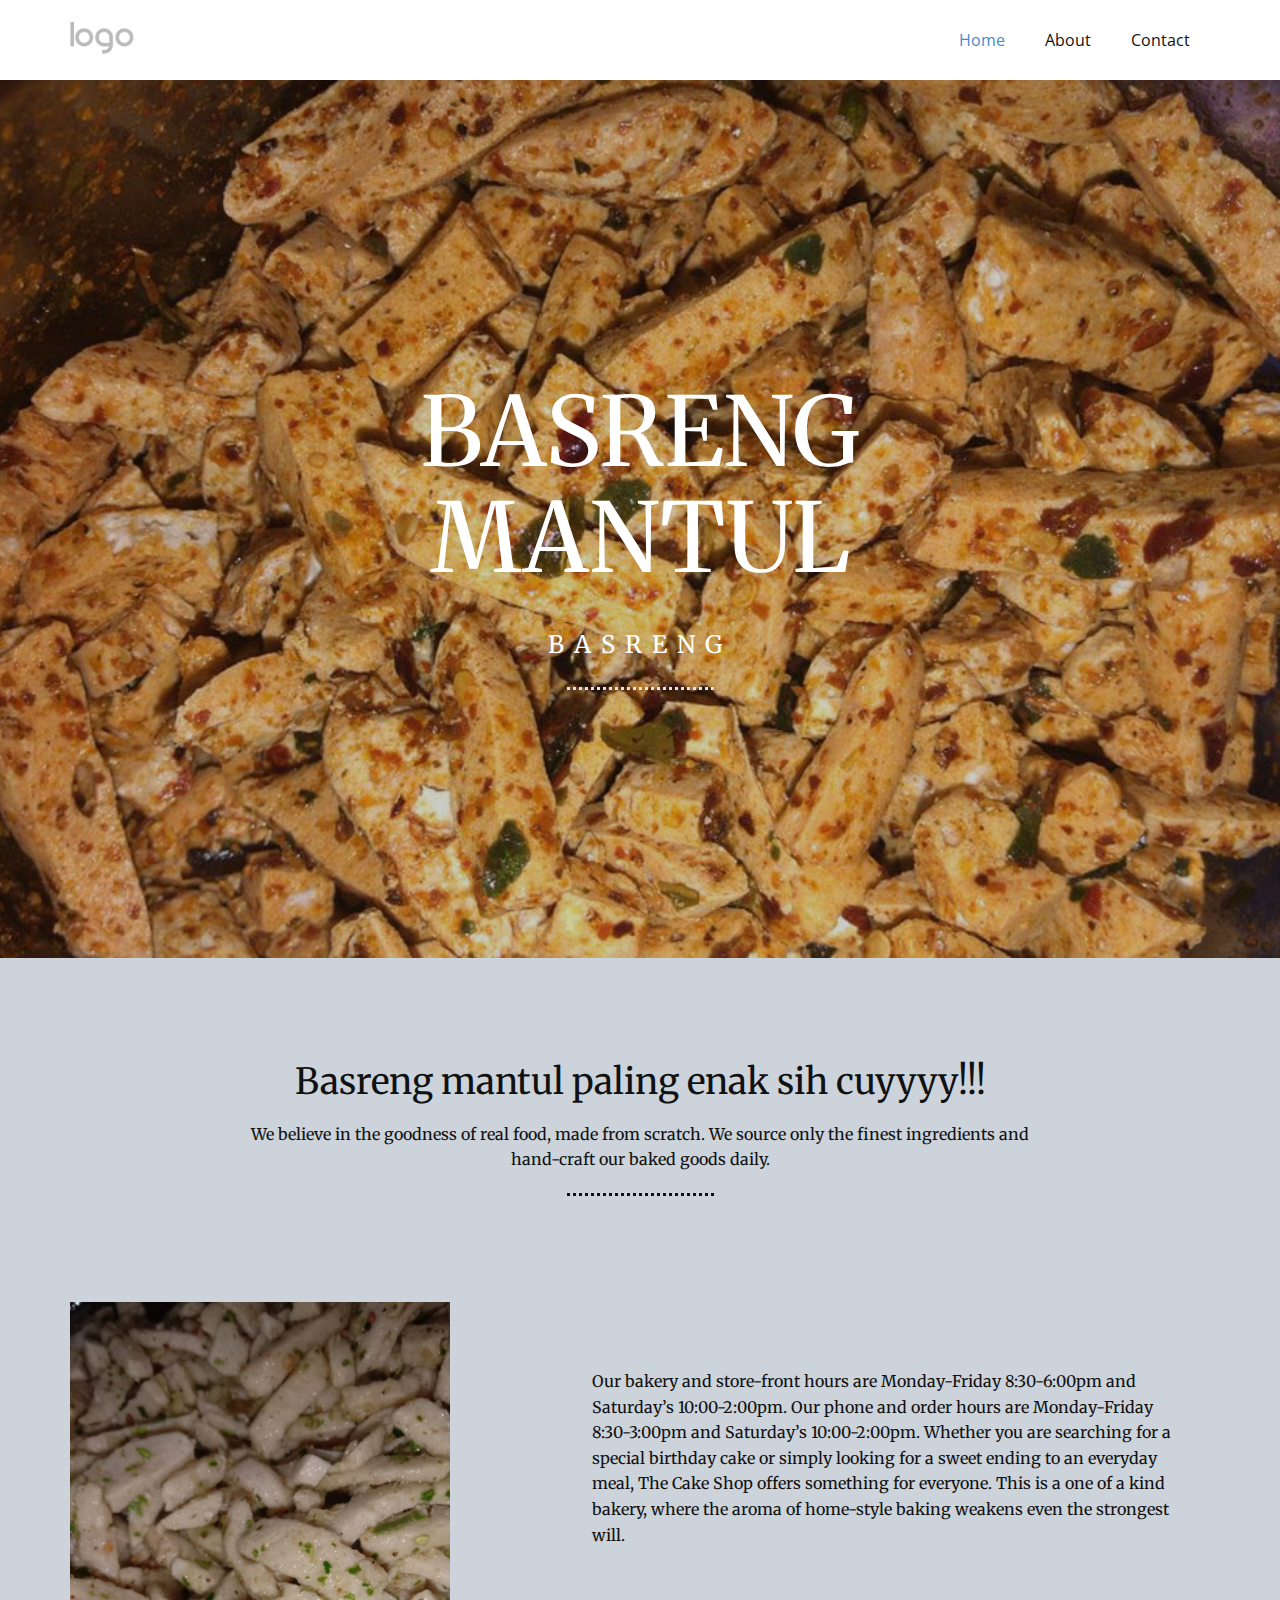
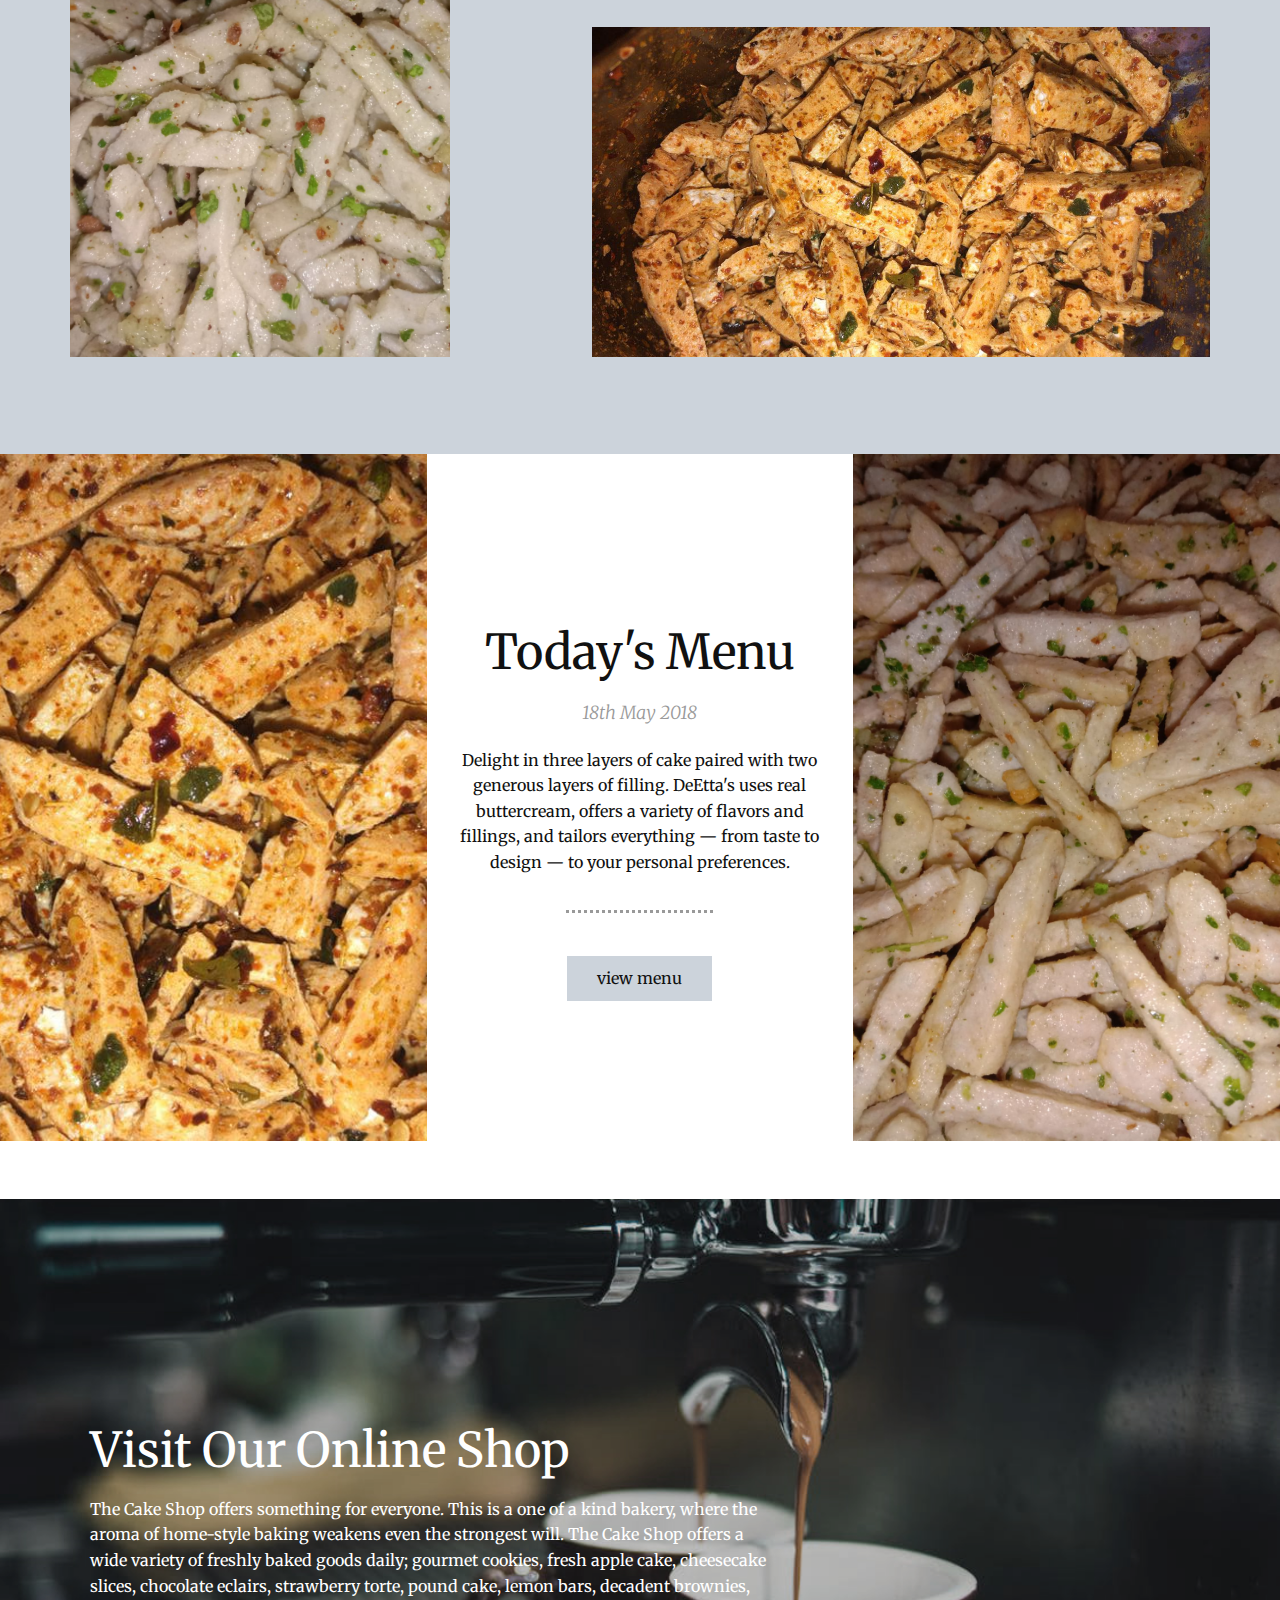
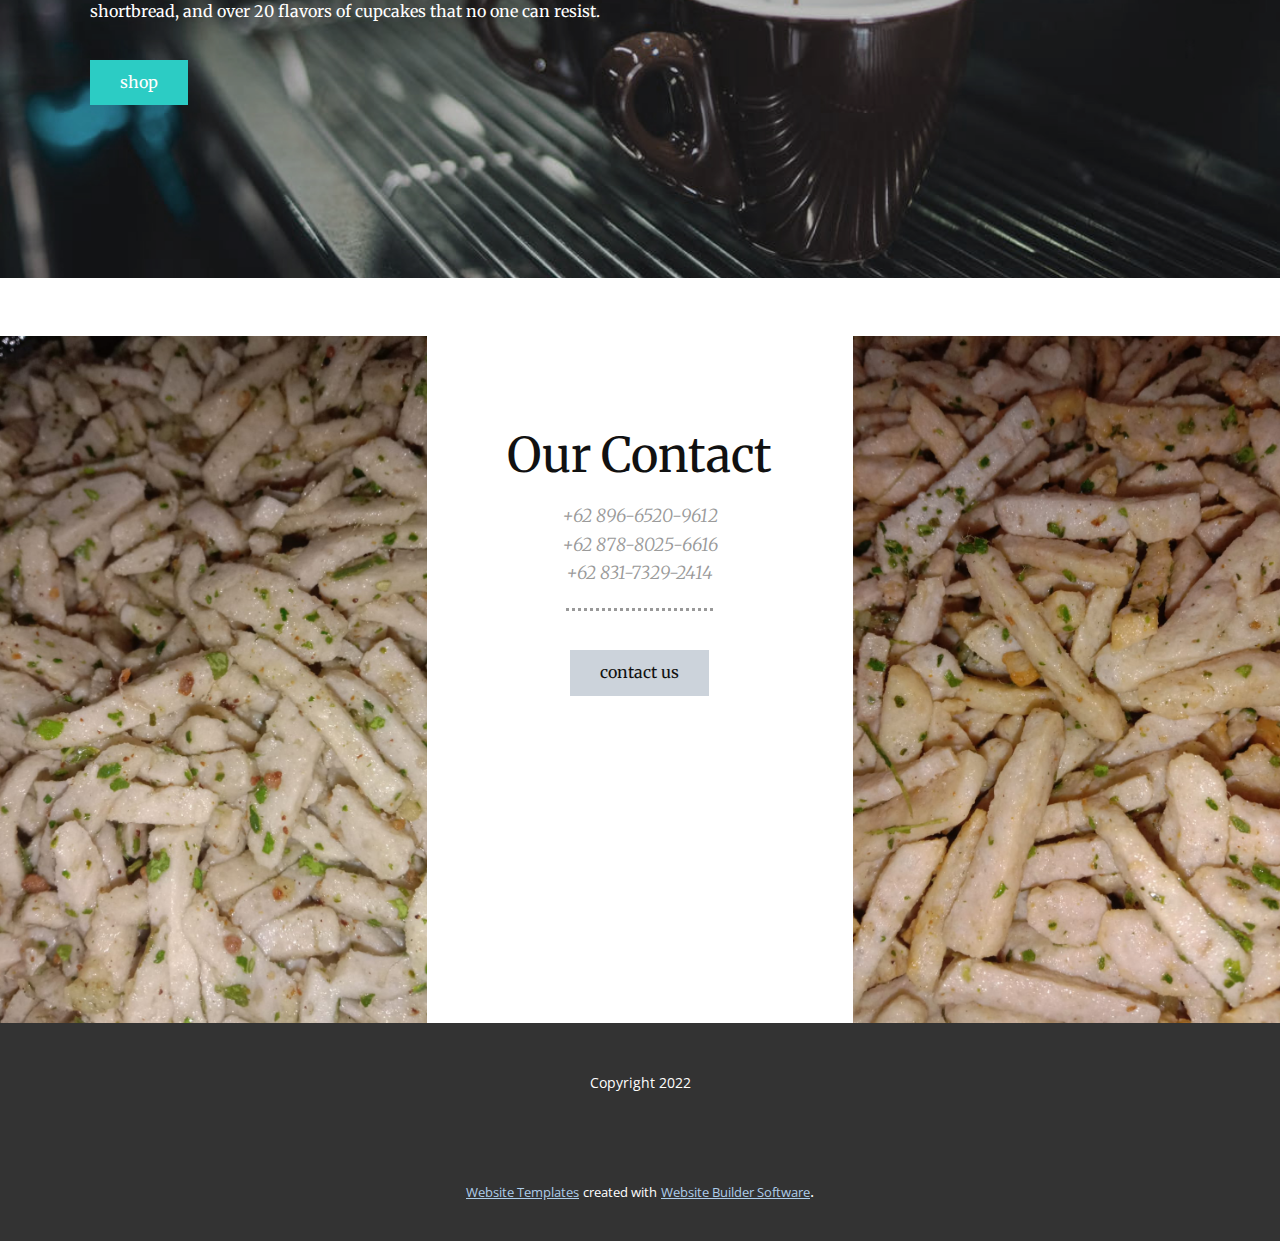
<file: index.html>
<!DOCTYPE html>
<html style="font-size: 16px;" lang="en"><head>
    <meta name="viewport" content="width=device-width, initial-scale=1.0">
    <meta charset="utf-8">
    <meta name="keywords" content="BASRENG MANTUL, Basreng mantul paling enak sih cuyyyy!!!, Today&amp;apos;s Menu, Visit Our Online Shop, Our Contact">
    <meta name="description" content="">
    <title>Home</title>
    <link rel="stylesheet" href="nicepage.css" media="screen">
<link rel="stylesheet" href="Home.css" media="screen">
    <script class="u-script" type="text/javascript" src="jquery.js" defer=""></script>
    <script class="u-script" type="text/javascript" src="nicepage.js" defer=""></script>
    <meta name="generator" content="Nicepage 4.18.4, nicepage.com">
    <link id="u-theme-google-font" rel="stylesheet" href="https://fonts.googleapis.com/css?family=Roboto:100,100i,300,300i,400,400i,500,500i,700,700i,900,900i|Open+Sans:300,300i,400,400i,500,500i,600,600i,700,700i,800,800i">
    <link id="u-page-google-font" rel="stylesheet" href="https://fonts.googleapis.com/css?family=Merriweather:300,300i,400,400i,700,700i,900,900i">
    
    
    
    
    
    
    <script type="application/ld+json">{
		"@context": "http://schema.org",
		"@type": "Organization",
		"name": "",
		"logo": "images/default-logo.png"
}</script>
    <meta name="theme-color" content="#478ac9">
    <meta property="og:title" content="Home">
    <meta property="og:type" content="website">
  </head>
  <body data-home-page="Home.html" data-home-page-title="Home" class="u-body u-xl-mode" data-lang="en"><header class="u-clearfix u-header u-header" id="sec-1aeb"><div class="u-clearfix u-sheet u-valign-middle u-sheet-1">
        <a href="https://nicepage.com" class="u-image u-logo u-image-1">
          <img src="images/default-logo.png" class="u-logo-image u-logo-image-1">
        </a>
        <nav class="u-menu u-menu-dropdown u-offcanvas u-menu-1">
          <div class="menu-collapse" style="font-size: 1rem; letter-spacing: 0px;">
            <a class="u-button-style u-custom-left-right-menu-spacing u-custom-padding-bottom u-custom-top-bottom-menu-spacing u-nav-link u-text-active-palette-1-base u-text-hover-palette-2-base" href="#">
              <svg class="u-svg-link" viewBox="0 0 24 24"><use xmlns:xlink="http://www.w3.org/1999/xlink" xlink:href="#menu-hamburger"></use></svg>
              <svg class="u-svg-content" version="1.1" id="menu-hamburger" viewBox="0 0 16 16" x="0px" y="0px" xmlns:xlink="http://www.w3.org/1999/xlink" xmlns="http://www.w3.org/2000/svg"><g><rect y="1" width="16" height="2"></rect><rect y="7" width="16" height="2"></rect><rect y="13" width="16" height="2"></rect>
</g></svg>
            </a>
          </div>
          <div class="u-nav-container">
            <ul class="u-nav u-unstyled u-nav-1"><li class="u-nav-item"><a class="u-button-style u-nav-link u-text-active-palette-1-base u-text-hover-palette-2-base" href="Home.html" style="padding: 10px 20px;">Home</a>
</li><li class="u-nav-item"><a class="u-button-style u-nav-link u-text-active-palette-1-base u-text-hover-palette-2-base" href="About.html" style="padding: 10px 20px;">About</a>
</li><li class="u-nav-item"><a class="u-button-style u-nav-link u-text-active-palette-1-base u-text-hover-palette-2-base" href="Contact.html" style="padding: 10px 20px;">Contact</a>
</li></ul>
          </div>
          <div class="u-nav-container-collapse">
            <div class="u-black u-container-style u-inner-container-layout u-opacity u-opacity-95 u-sidenav">
              <div class="u-inner-container-layout u-sidenav-overflow">
                <div class="u-menu-close"></div>
                <ul class="u-align-center u-nav u-popupmenu-items u-unstyled u-nav-2"><li class="u-nav-item"><a class="u-button-style u-nav-link" href="Home.html">Home</a>
</li><li class="u-nav-item"><a class="u-button-style u-nav-link" href="About.html">About</a>
</li><li class="u-nav-item"><a class="u-button-style u-nav-link" href="Contact.html">Contact</a>
</li></ul>
              </div>
            </div>
            <div class="u-black u-menu-overlay u-opacity u-opacity-70"></div>
          </div>
        </nav>
      </div></header>
    <section class="u-clearfix u-image u-shading u-section-1" id="carousel_a72f" data-image-width="674" data-image-height="1200">
      <div class="u-clearfix u-sheet u-valign-middle u-sheet-1">
        <div class="u-container-style u-group u-group-1">
          <div class="u-container-layout u-valign-middle-lg u-valign-middle-xs u-container-layout-1">
            <h1 class="u-align-center-lg u-align-center-md u-align-center-xl u-custom-font u-font-merriweather u-text u-title u-text-1">BASRENG MANTUL</h1>
            <h4 class="u-align-center-md u-align-center-xl u-custom-font u-font-merriweather u-text u-text-2">Basreng</h4>
            <div class="u-border-3 u-border-palette-5-light-2 u-line u-line-horizontal u-line-1"></div>
          </div>
        </div>
      </div>
    </section>
    <section class="u-clearfix u-palette-5-light-1 u-section-2" id="carousel_a333">
      <div class="u-clearfix u-sheet u-sheet-1">
        <div class="u-container-style u-group u-group-1">
          <div class="u-container-layout u-container-layout-1">
            <h2 class="u-align-center u-custom-font u-font-merriweather u-text u-text-1">Basreng mantul paling enak sih cuyyyy!!!</h2>
            <p class="u-align-center u-custom-font u-font-merriweather u-text u-text-2">We believe in the goodness of real food, made from scratch. We source only the finest ingredients and hand-craft our baked goods daily.</p>
            <div class="u-align-left u-border-3 u-border-custom-color-2 u-line u-line-horizontal u-line-1"></div>
          </div>
        </div>
        <div class="u-clearfix u-expanded-width u-layout-wrap u-layout-wrap-1">
          <div class="u-layout">
            <div class="u-layout-row">
              <div class="u-size-20 u-size-60-md">
                <div class="u-layout-row">
                  <div class="u-container-style u-image u-layout-cell u-left-cell u-size-60 u-image-1" data-image-width="1200" data-image-height="1600">
                    <div class="u-container-layout"></div>
                  </div>
                </div>
              </div>
              <div class="u-size-40 u-size-60-md">
                <div class="u-layout-col">
                  <div class="u-container-style u-layout-cell u-right-cell u-size-20 u-layout-cell-2">
                    <div class="u-container-layout">
                      <p class="u-custom-font u-font-merriweather u-text u-text-3">Our bakery and store-front hours are Monday-Friday 8:30-6:00pm and Saturday’s 10:00-2:00pm. Our phone and order hours are Monday-Friday 8:30-3:00pm and Saturday’s 10:00-2:00pm. Whether you are searching for a special
                                            birthday cake or simply looking for a sweet ending to an everyday meal, The Cake Shop offers something for everyone. This is a one of a kind bakery, where the aroma of home-style baking weakens even the strongest
                                            will. </p>
                    </div>
                  </div>
                  <div class="u-container-style u-expand-resize u-layout-cell u-right-cell u-size-40 u-layout-cell-3">
                    <div class="u-container-layout">
                      <img class="u-image u-image-2" src="images/WhatsAppImage2022-09-15at07.43.02.jpeg" data-image-width="674" data-image-height="1200">
                    </div>
                  </div>
                </div>
              </div>
            </div>
          </div>
        </div>
      </div>
    </section>
    <section class="u-clearfix u-section-3" id="carousel_137e">
      <div class="u-clearfix u-expanded-width u-layout-wrap u-layout-wrap-1">
        <div class="u-layout">
          <div class="u-layout-row">
            <div class="u-container-style u-image u-layout-cell u-left-cell u-size-20 u-image-1" data-image-width="674" data-image-height="1200">
              <div class="u-container-layout"></div>
            </div>
            <div class="u-align-center-lg u-align-center-md u-align-center-sm u-align-center-xs u-container-style u-layout-cell u-size-20 u-layout-cell-2">
              <div class="u-container-layout u-valign-middle-md u-valign-middle-sm u-valign-middle-xs u-container-layout-2">
                <h2 class="u-align-center-xl u-custom-font u-font-merriweather u-text u-text-1">Today's Menu</h2>
                <p class="u-align-center-xl u-custom-font u-font-merriweather u-text u-text-grey-40 u-text-2">18th May 2018</p>
                <p class="u-align-center-xl u-custom-font u-font-merriweather u-text u-text-3">Delight in three layers of cake paired with two generous layers of filling. DeEtta's uses real buttercream, offers a variety of flavors and fillings, and tailors everything — from taste to design — to your personal preferences.</p>
                <div class="u-align-left u-border-3 u-border-grey-40 u-line u-line-horizontal u-line-1"></div>
                <a href="https://nicepage.com/wordpress-website-builder" class="u-btn u-button-style u-custom-font u-font-merriweather u-palette-5-light-1 u-btn-1">view menu</a>
              </div>
            </div>
            <div class="u-container-style u-image u-layout-cell u-right-cell u-size-20 u-image-2" data-image-width="1200" data-image-height="1600">
              <div class="u-container-layout"></div>
            </div>
          </div>
        </div>
      </div>
    </section>
    <section class="u-clearfix u-expand-resize u-section-4" id="carousel_8f0d">
      <img class="u-expanded-width u-image u-image-1" src="images/pexelsphoto324028.jpg">
      <div class="u-clearfix u-sheet u-sheet-1">
        <div class="u-container-style u-expanded-width-xs u-group u-group-1">
          <div class="u-container-layout u-container-layout-1">
            <h2 class="u-custom-font u-font-merriweather u-text u-text-body-alt-color u-text-1">Visit Our Online Shop</h2>
            <p class="u-custom-font u-font-merriweather u-text u-text-body-alt-color u-text-2">The Cake Shop offers something for everyone. This is a one of a kind bakery, where the aroma of home-style baking weakens even the strongest will. The Cake Shop offers a wide variety of freshly baked goods daily; gourmet cookies, fresh
                        apple cake, cheesecake slices, chocolate eclairs, strawberry torte, pound cake, lemon bars, decadent brownies, shortbread, and over 20 flavors of cupcakes that no one can resist.</p>
            <a href="https://nicepage.com/k/flask-html-templates" class="u-btn u-button-style u-custom-font u-font-merriweather u-palette-4-base u-btn-1">shop</a>
          </div>
        </div>
      </div>
    </section>
    <section class="u-clearfix u-section-5" id="carousel_b0f3">
      <div class="u-clearfix u-expanded-width u-layout-wrap u-layout-wrap-1">
        <div class="u-layout">
          <div class="u-layout-row">
            <div class="u-container-style u-image u-layout-cell u-left-cell u-size-20 u-image-1" data-image-width="1200" data-image-height="1600">
              <div class="u-container-layout"></div>
            </div>
            <div class="u-align-center u-container-style u-layout-cell u-size-20 u-layout-cell-2">
              <div class="u-container-layout u-container-layout-2">
                <h2 class="u-custom-font u-font-merriweather u-text u-text-1">Our Contact</h2>
                <p class="u-custom-font u-font-merriweather u-text u-text-grey-40 u-text-2"> +62 896-6520-9612<br>+62 878-8025-6616<br>+62 831-7329-2414<br>
                </p>
                <div class="u-border-3 u-border-grey-40 u-line u-line-horizontal u-line-1"></div>
                <a href="https://nicepage.com/c/video-website-templates" class="u-btn u-button-style u-custom-font u-font-merriweather u-palette-5-light-1 u-btn-1">contact us</a>
              </div>
            </div>
            <div class="u-container-style u-image u-layout-cell u-right-cell u-size-20 u-image-2" data-image-width="1200" data-image-height="1600">
              <div class="u-container-layout"></div>
            </div>
          </div>
        </div>
      </div>
    </section>
    
    
    <footer class="u-align-center u-clearfix u-footer u-grey-80 u-footer" id="sec-b4e8"><div class="u-clearfix u-sheet u-sheet-1">
        <p class="u-small-text u-text u-text-variant u-text-1">Copyright 2022<br>
        </p>
      </div></footer>
    <section class="u-backlink u-clearfix u-grey-80">
      <a class="u-link" href="https://nicepage.com/website-templates" target="_blank">
        <span>Website Templates</span>
      </a>
      <p class="u-text">
        <span>created with</span>
      </p>
      <a class="u-link" href="" target="_blank">
        <span>Website Builder Software</span>
      </a>. 
    </section>
  
</body></html>
</file>
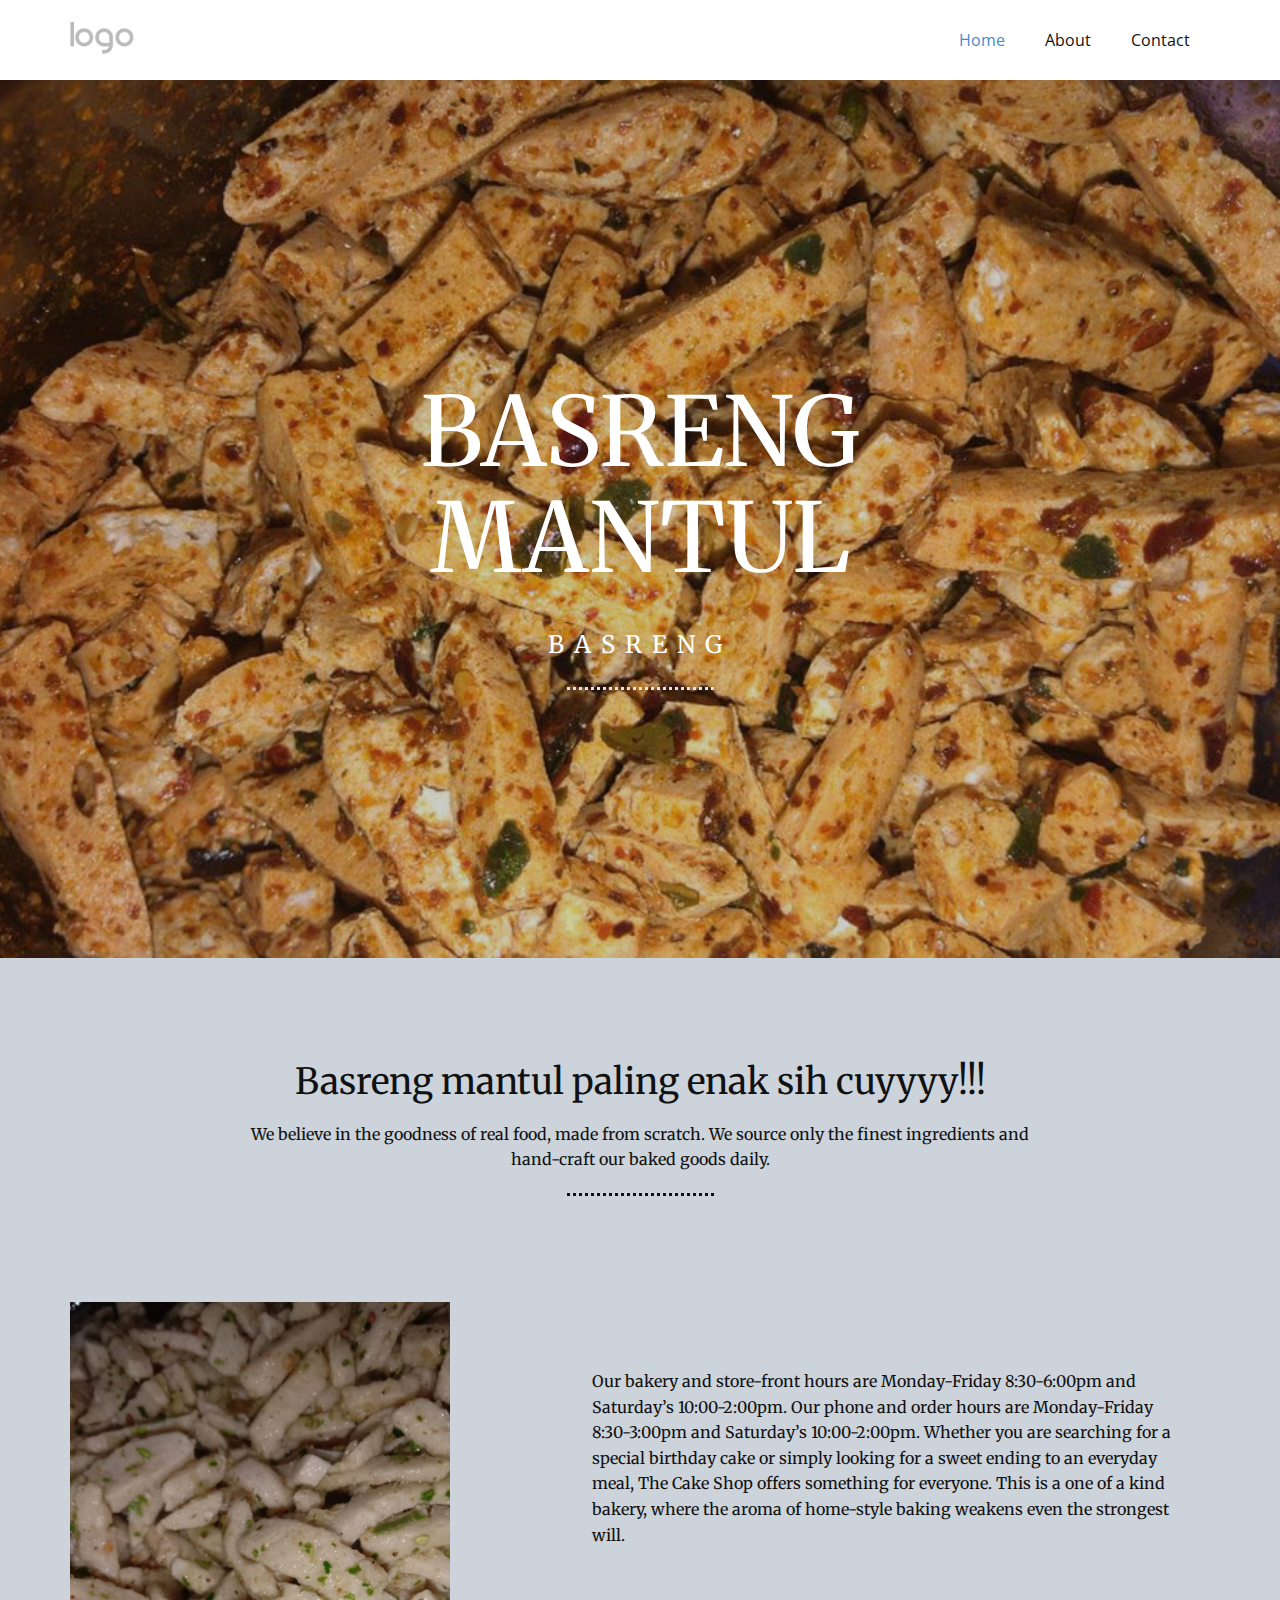
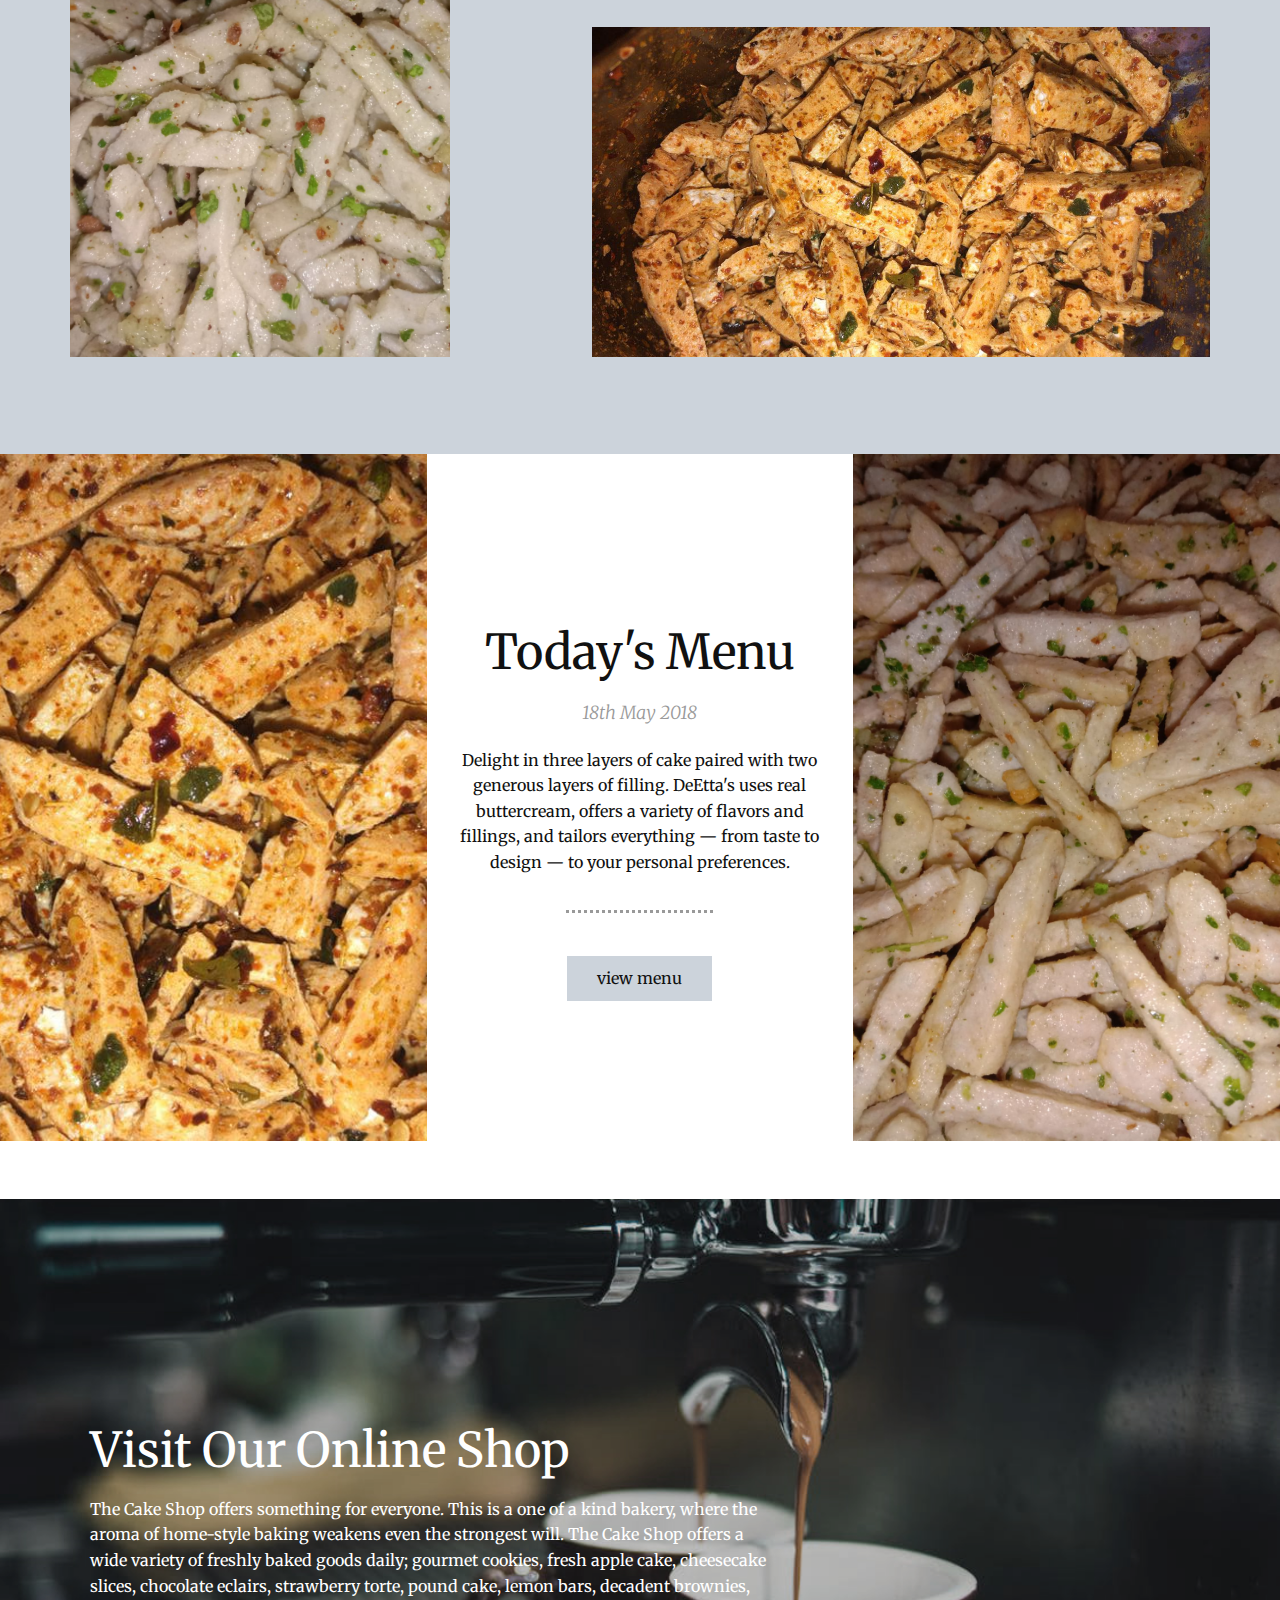
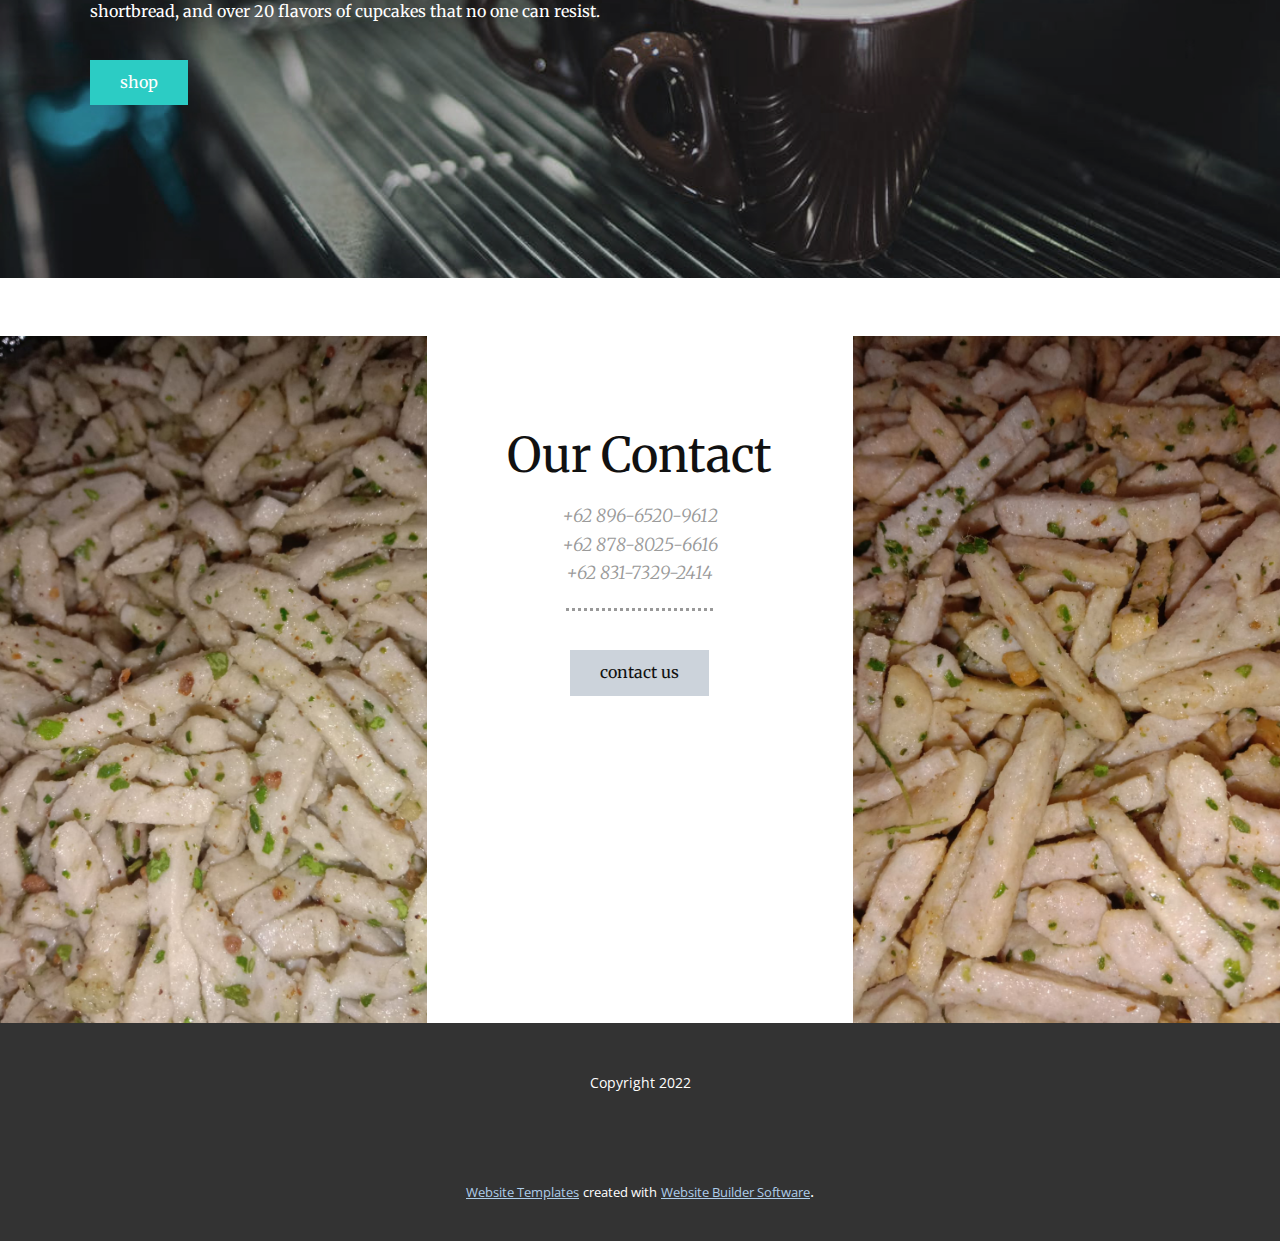
<file: Home.html>
<!DOCTYPE html>
<html style="font-size: 16px;" lang="en"><head>
    <meta name="viewport" content="width=device-width, initial-scale=1.0">
    <meta charset="utf-8">
    <meta name="keywords" content="BASRENG MANTUL, Basreng mantul paling enak sih cuyyyy!!!, Today&amp;apos;s Menu, Visit Our Online Shop, Our Contact">
    <meta name="description" content="">
    <title>Home</title>
    <link rel="stylesheet" href="nicepage.css" media="screen">
<link rel="stylesheet" href="Home.css" media="screen">
    <script class="u-script" type="text/javascript" src="jquery.js" defer=""></script>
    <script class="u-script" type="text/javascript" src="nicepage.js" defer=""></script>
    <meta name="generator" content="Nicepage 4.18.4, nicepage.com">
    <link id="u-theme-google-font" rel="stylesheet" href="https://fonts.googleapis.com/css?family=Roboto:100,100i,300,300i,400,400i,500,500i,700,700i,900,900i|Open+Sans:300,300i,400,400i,500,500i,600,600i,700,700i,800,800i">
    <link id="u-page-google-font" rel="stylesheet" href="https://fonts.googleapis.com/css?family=Merriweather:300,300i,400,400i,700,700i,900,900i">
    
    
    
    
    
    
    <script type="application/ld+json">{
		"@context": "http://schema.org",
		"@type": "Organization",
		"name": "",
		"logo": "images/default-logo.png"
}</script>
    <meta name="theme-color" content="#478ac9">
    <meta property="og:title" content="Home">
    <meta property="og:type" content="website">
  </head>
  <body class="u-body u-xl-mode" data-lang="en"><header class="u-clearfix u-header u-header" id="sec-1aeb"><div class="u-clearfix u-sheet u-valign-middle u-sheet-1">
        <a href="https://nicepage.com" class="u-image u-logo u-image-1">
          <img src="images/default-logo.png" class="u-logo-image u-logo-image-1">
        </a>
        <nav class="u-menu u-menu-dropdown u-offcanvas u-menu-1">
          <div class="menu-collapse" style="font-size: 1rem; letter-spacing: 0px;">
            <a class="u-button-style u-custom-left-right-menu-spacing u-custom-padding-bottom u-custom-top-bottom-menu-spacing u-nav-link u-text-active-palette-1-base u-text-hover-palette-2-base" href="#">
              <svg class="u-svg-link" viewBox="0 0 24 24"><use xmlns:xlink="http://www.w3.org/1999/xlink" xlink:href="#menu-hamburger"></use></svg>
              <svg class="u-svg-content" version="1.1" id="menu-hamburger" viewBox="0 0 16 16" x="0px" y="0px" xmlns:xlink="http://www.w3.org/1999/xlink" xmlns="http://www.w3.org/2000/svg"><g><rect y="1" width="16" height="2"></rect><rect y="7" width="16" height="2"></rect><rect y="13" width="16" height="2"></rect>
</g></svg>
            </a>
          </div>
          <div class="u-nav-container">
            <ul class="u-nav u-unstyled u-nav-1"><li class="u-nav-item"><a class="u-button-style u-nav-link u-text-active-palette-1-base u-text-hover-palette-2-base" href="Home.html" style="padding: 10px 20px;">Home</a>
</li><li class="u-nav-item"><a class="u-button-style u-nav-link u-text-active-palette-1-base u-text-hover-palette-2-base" href="About.html" style="padding: 10px 20px;">About</a>
</li><li class="u-nav-item"><a class="u-button-style u-nav-link u-text-active-palette-1-base u-text-hover-palette-2-base" href="Contact.html" style="padding: 10px 20px;">Contact</a>
</li></ul>
          </div>
          <div class="u-nav-container-collapse">
            <div class="u-black u-container-style u-inner-container-layout u-opacity u-opacity-95 u-sidenav">
              <div class="u-inner-container-layout u-sidenav-overflow">
                <div class="u-menu-close"></div>
                <ul class="u-align-center u-nav u-popupmenu-items u-unstyled u-nav-2"><li class="u-nav-item"><a class="u-button-style u-nav-link" href="Home.html">Home</a>
</li><li class="u-nav-item"><a class="u-button-style u-nav-link" href="About.html">About</a>
</li><li class="u-nav-item"><a class="u-button-style u-nav-link" href="Contact.html">Contact</a>
</li></ul>
              </div>
            </div>
            <div class="u-black u-menu-overlay u-opacity u-opacity-70"></div>
          </div>
        </nav>
      </div></header>
    <section class="u-clearfix u-image u-shading u-section-1" id="carousel_a72f" data-image-width="674" data-image-height="1200">
      <div class="u-clearfix u-sheet u-valign-middle u-sheet-1">
        <div class="u-container-style u-group u-group-1">
          <div class="u-container-layout u-valign-middle-lg u-valign-middle-xs u-container-layout-1">
            <h1 class="u-align-center-lg u-align-center-md u-align-center-xl u-custom-font u-font-merriweather u-text u-title u-text-1">BASRENG MANTUL</h1>
            <h4 class="u-align-center-md u-align-center-xl u-custom-font u-font-merriweather u-text u-text-2">Basreng</h4>
            <div class="u-border-3 u-border-palette-5-light-2 u-line u-line-horizontal u-line-1"></div>
          </div>
        </div>
      </div>
    </section>
    <section class="u-clearfix u-palette-5-light-1 u-section-2" id="carousel_a333">
      <div class="u-clearfix u-sheet u-sheet-1">
        <div class="u-container-style u-group u-group-1">
          <div class="u-container-layout u-container-layout-1">
            <h2 class="u-align-center u-custom-font u-font-merriweather u-text u-text-1">Basreng mantul paling enak sih cuyyyy!!!</h2>
            <p class="u-align-center u-custom-font u-font-merriweather u-text u-text-2">We believe in the goodness of real food, made from scratch. We source only the finest ingredients and hand-craft our baked goods daily.</p>
            <div class="u-align-left u-border-3 u-border-custom-color-2 u-line u-line-horizontal u-line-1"></div>
          </div>
        </div>
        <div class="u-clearfix u-expanded-width u-layout-wrap u-layout-wrap-1">
          <div class="u-layout">
            <div class="u-layout-row">
              <div class="u-size-20 u-size-60-md">
                <div class="u-layout-row">
                  <div class="u-container-style u-image u-layout-cell u-left-cell u-size-60 u-image-1" data-image-width="1200" data-image-height="1600">
                    <div class="u-container-layout"></div>
                  </div>
                </div>
              </div>
              <div class="u-size-40 u-size-60-md">
                <div class="u-layout-col">
                  <div class="u-container-style u-layout-cell u-right-cell u-size-20 u-layout-cell-2">
                    <div class="u-container-layout">
                      <p class="u-custom-font u-font-merriweather u-text u-text-3">Our bakery and store-front hours are Monday-Friday 8:30-6:00pm and Saturday’s 10:00-2:00pm. Our phone and order hours are Monday-Friday 8:30-3:00pm and Saturday’s 10:00-2:00pm. Whether you are searching for a special
                                            birthday cake or simply looking for a sweet ending to an everyday meal, The Cake Shop offers something for everyone. This is a one of a kind bakery, where the aroma of home-style baking weakens even the strongest
                                            will. </p>
                    </div>
                  </div>
                  <div class="u-container-style u-expand-resize u-layout-cell u-right-cell u-size-40 u-layout-cell-3">
                    <div class="u-container-layout">
                      <img class="u-image u-image-2" src="images/WhatsAppImage2022-09-15at07.43.02.jpeg" data-image-width="674" data-image-height="1200">
                    </div>
                  </div>
                </div>
              </div>
            </div>
          </div>
        </div>
      </div>
    </section>
    <section class="u-clearfix u-section-3" id="carousel_137e">
      <div class="u-clearfix u-expanded-width u-layout-wrap u-layout-wrap-1">
        <div class="u-layout">
          <div class="u-layout-row">
            <div class="u-container-style u-image u-layout-cell u-left-cell u-size-20 u-image-1" data-image-width="674" data-image-height="1200">
              <div class="u-container-layout"></div>
            </div>
            <div class="u-align-center-lg u-align-center-md u-align-center-sm u-align-center-xs u-container-style u-layout-cell u-size-20 u-layout-cell-2">
              <div class="u-container-layout u-valign-middle-md u-valign-middle-sm u-valign-middle-xs u-container-layout-2">
                <h2 class="u-align-center-xl u-custom-font u-font-merriweather u-text u-text-1">Today's Menu</h2>
                <p class="u-align-center-xl u-custom-font u-font-merriweather u-text u-text-grey-40 u-text-2">18th May 2018</p>
                <p class="u-align-center-xl u-custom-font u-font-merriweather u-text u-text-3">Delight in three layers of cake paired with two generous layers of filling. DeEtta's uses real buttercream, offers a variety of flavors and fillings, and tailors everything — from taste to design — to your personal preferences.</p>
                <div class="u-align-left u-border-3 u-border-grey-40 u-line u-line-horizontal u-line-1"></div>
                <a href="https://nicepage.com/wordpress-website-builder" class="u-btn u-button-style u-custom-font u-font-merriweather u-palette-5-light-1 u-btn-1">view menu</a>
              </div>
            </div>
            <div class="u-container-style u-image u-layout-cell u-right-cell u-size-20 u-image-2" data-image-width="1200" data-image-height="1600">
              <div class="u-container-layout"></div>
            </div>
          </div>
        </div>
      </div>
    </section>
    <section class="u-clearfix u-expand-resize u-section-4" id="carousel_8f0d">
      <img class="u-expanded-width u-image u-image-1" src="images/pexelsphoto324028.jpg">
      <div class="u-clearfix u-sheet u-sheet-1">
        <div class="u-container-style u-expanded-width-xs u-group u-group-1">
          <div class="u-container-layout u-container-layout-1">
            <h2 class="u-custom-font u-font-merriweather u-text u-text-body-alt-color u-text-1">Visit Our Online Shop</h2>
            <p class="u-custom-font u-font-merriweather u-text u-text-body-alt-color u-text-2">The Cake Shop offers something for everyone. This is a one of a kind bakery, where the aroma of home-style baking weakens even the strongest will. The Cake Shop offers a wide variety of freshly baked goods daily; gourmet cookies, fresh
                        apple cake, cheesecake slices, chocolate eclairs, strawberry torte, pound cake, lemon bars, decadent brownies, shortbread, and over 20 flavors of cupcakes that no one can resist.</p>
            <a href="https://nicepage.com/k/flask-html-templates" class="u-btn u-button-style u-custom-font u-font-merriweather u-palette-4-base u-btn-1">shop</a>
          </div>
        </div>
      </div>
    </section>
    <section class="u-clearfix u-section-5" id="carousel_b0f3">
      <div class="u-clearfix u-expanded-width u-layout-wrap u-layout-wrap-1">
        <div class="u-layout">
          <div class="u-layout-row">
            <div class="u-container-style u-image u-layout-cell u-left-cell u-size-20 u-image-1" data-image-width="1200" data-image-height="1600">
              <div class="u-container-layout"></div>
            </div>
            <div class="u-align-center u-container-style u-layout-cell u-size-20 u-layout-cell-2">
              <div class="u-container-layout u-container-layout-2">
                <h2 class="u-custom-font u-font-merriweather u-text u-text-1">Our Contact</h2>
                <p class="u-custom-font u-font-merriweather u-text u-text-grey-40 u-text-2"> +62 896-6520-9612<br>+62 878-8025-6616<br>+62 831-7329-2414<br>
                </p>
                <div class="u-border-3 u-border-grey-40 u-line u-line-horizontal u-line-1"></div>
                <a href="https://nicepage.com/c/video-website-templates" class="u-btn u-button-style u-custom-font u-font-merriweather u-palette-5-light-1 u-btn-1">contact us</a>
              </div>
            </div>
            <div class="u-container-style u-image u-layout-cell u-right-cell u-size-20 u-image-2" data-image-width="1200" data-image-height="1600">
              <div class="u-container-layout"></div>
            </div>
          </div>
        </div>
      </div>
    </section>
    
    
    <footer class="u-align-center u-clearfix u-footer u-grey-80 u-footer" id="sec-b4e8"><div class="u-clearfix u-sheet u-sheet-1">
        <p class="u-small-text u-text u-text-variant u-text-1">Copyright 2022<br>
        </p>
      </div></footer>
    <section class="u-backlink u-clearfix u-grey-80">
      <a class="u-link" href="https://nicepage.com/website-templates" target="_blank">
        <span>Website Templates</span>
      </a>
      <p class="u-text">
        <span>created with</span>
      </p>
      <a class="u-link" href="" target="_blank">
        <span>Website Builder Software</span>
      </a>. 
    </section>
  
</body></html>
</file>
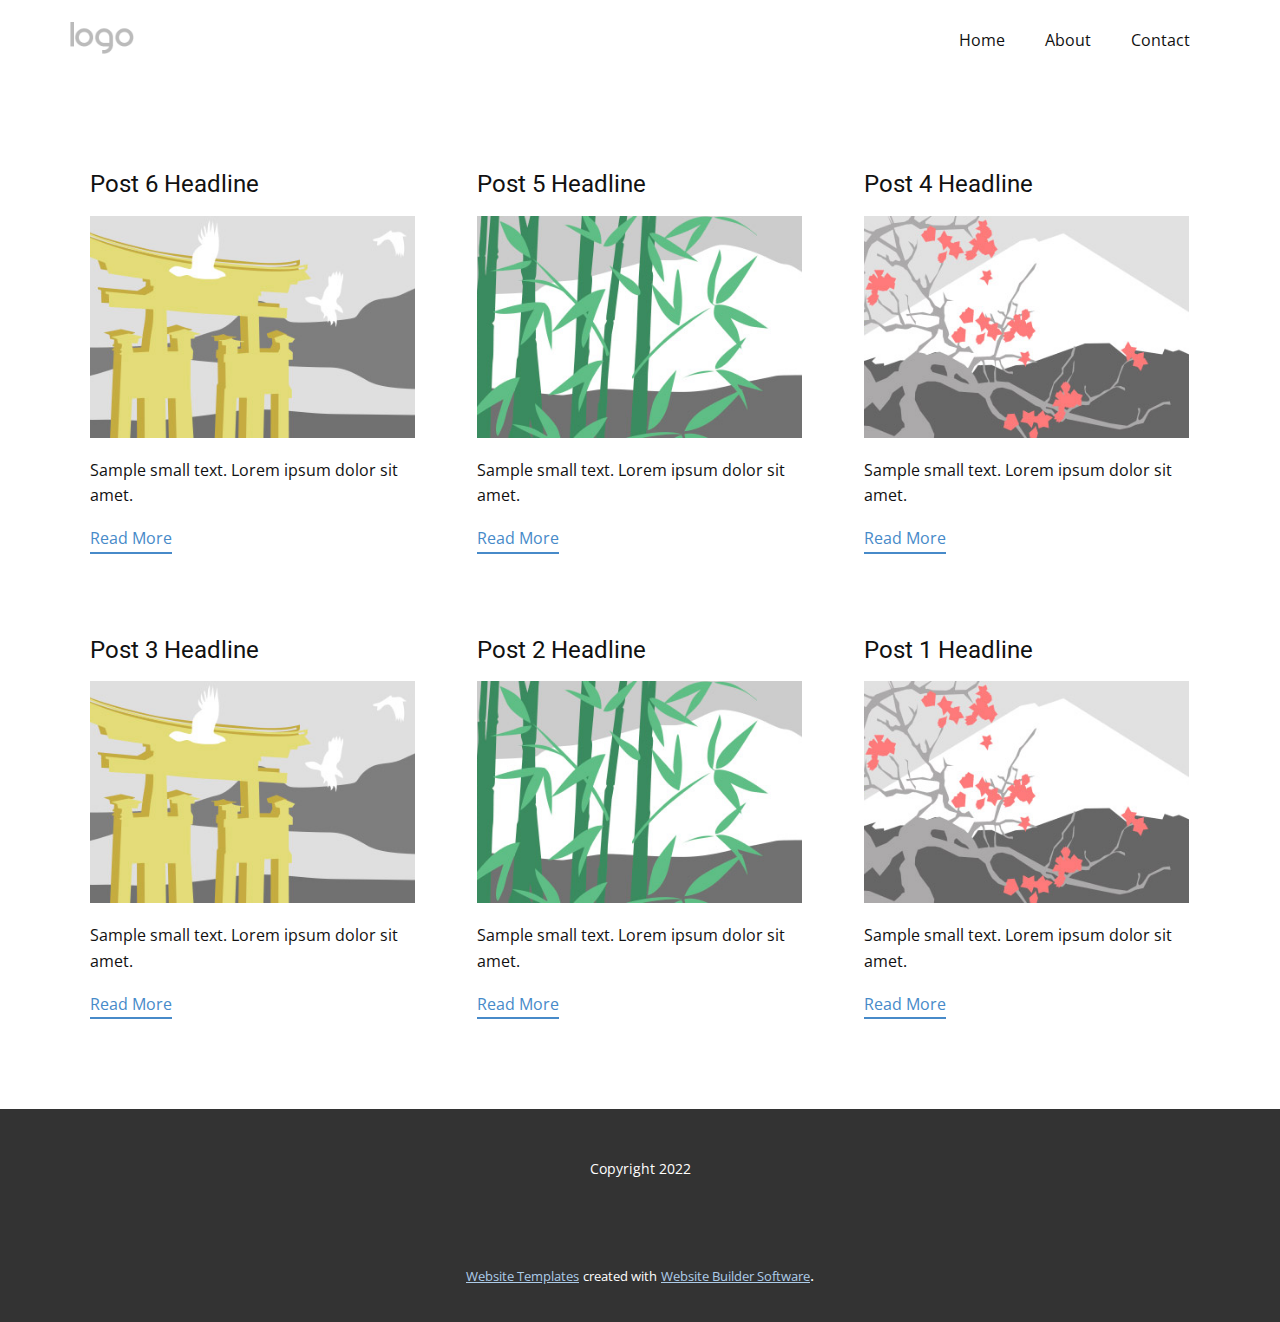
<file: blog/blog.html>
<html style="font-size: 16px;" lang="en"><head>
    <meta name="viewport" content="width=device-width, initial-scale=1.0">
    <meta charset="utf-8">
    <meta name="keywords" content="">
    <meta name="description" content="">
    <title>Blog Template</title>
    <link rel="stylesheet" href="../nicepage.css" media="screen">
<link rel="stylesheet" href="../Blog-Template.css" media="screen">
    <script class="u-script" type="text/javascript" src="../jquery.js" defer=""></script>
    <script class="u-script" type="text/javascript" src="../nicepage.js" defer=""></script>
    <meta name="generator" content="Nicepage 4.18.4, nicepage.com">
    <link id="u-theme-google-font" rel="stylesheet" href="https://fonts.googleapis.com/css?family=Roboto:100,100i,300,300i,400,400i,500,500i,700,700i,900,900i|Open+Sans:300,300i,400,400i,500,500i,600,600i,700,700i,800,800i">
    
    
    <script type="application/ld+json">{
		"@context": "http://schema.org",
		"@type": "Organization",
		"name": "",
		"logo": "images/default-logo.png"
}</script>
    <meta name="theme-color" content="#478ac9">
  </head>
  <body class="u-body u-xl-mode" data-lang="en"><header class="u-clearfix u-header u-header" id="sec-1aeb"><div class="u-clearfix u-sheet u-valign-middle u-sheet-1">
        <a href="https://nicepage.com" class="u-image u-logo u-image-1">
          <img src="../images/default-logo.png" class="u-logo-image u-logo-image-1">
        </a>
        <nav class="u-menu u-menu-dropdown u-offcanvas u-menu-1">
          <div class="menu-collapse" style="font-size: 1rem; letter-spacing: 0px;">
            <a class="u-button-style u-custom-left-right-menu-spacing u-custom-padding-bottom u-custom-top-bottom-menu-spacing u-nav-link u-text-active-palette-1-base u-text-hover-palette-2-base" href="#">
              <svg class="u-svg-link" viewBox="0 0 24 24"><use xmlns:xlink="http://www.w3.org/1999/xlink" xlink:href="#menu-hamburger"></use></svg>
              <svg class="u-svg-content" version="1.1" id="menu-hamburger" viewBox="0 0 16 16" x="0px" y="0px" xmlns:xlink="http://www.w3.org/1999/xlink" xmlns="http://www.w3.org/2000/svg"><g><rect y="1" width="16" height="2"></rect><rect y="7" width="16" height="2"></rect><rect y="13" width="16" height="2"></rect>
</g></svg>
            </a>
          </div>
          <div class="u-nav-container">
            <ul class="u-nav u-unstyled u-nav-1"><li class="u-nav-item"><a class="u-button-style u-nav-link u-text-active-palette-1-base u-text-hover-palette-2-base" href="../Home.html" style="padding: 10px 20px;">Home</a>
</li><li class="u-nav-item"><a class="u-button-style u-nav-link u-text-active-palette-1-base u-text-hover-palette-2-base" href="../About.html" style="padding: 10px 20px;">About</a>
</li><li class="u-nav-item"><a class="u-button-style u-nav-link u-text-active-palette-1-base u-text-hover-palette-2-base" href="../Contact.html" style="padding: 10px 20px;">Contact</a>
</li></ul>
          </div>
          <div class="u-nav-container-collapse">
            <div class="u-black u-container-style u-inner-container-layout u-opacity u-opacity-95 u-sidenav">
              <div class="u-inner-container-layout u-sidenav-overflow">
                <div class="u-menu-close"></div>
                <ul class="u-align-center u-nav u-popupmenu-items u-unstyled u-nav-2"><li class="u-nav-item"><a class="u-button-style u-nav-link" href="../Home.html">Home</a>
</li><li class="u-nav-item"><a class="u-button-style u-nav-link" href="../About.html">About</a>
</li><li class="u-nav-item"><a class="u-button-style u-nav-link" href="../Contact.html">Contact</a>
</li></ul>
              </div>
            </div>
            <div class="u-black u-menu-overlay u-opacity u-opacity-70"></div>
          </div>
        </nav>
      </div></header>
    <section class="u-clearfix u-section-1" id="sec-3030">
      <div class="u-clearfix u-sheet u-valign-middle u-sheet-1"><!--blog--><!--blog_options_json--><!--{"type":"Recent","source":"","tags":"","count":""}--><!--/blog_options_json-->
        <div class="u-blog u-expanded-width u-repeater u-repeater-1"><!--blog_post-->
          <div class="u-blog-post u-container-style u-repeater-item u-white u-repeater-item-1">
            <div class="u-container-layout u-similar-container u-valign-top u-container-layout-1"><!--blog_post_header-->
              <h4 class="u-blog-control u-text u-text-1">
                <a class="u-post-header-link" href="../blog/post-5.html">Post 6 Headline</a>
              </h4><!--/blog_post_header--><!--blog_post_image-->
              <a class="u-post-header-link" href="../blog/post-5.html"><img alt="" class="u-blog-control u-expanded-width u-image u-image-default u-image-1" src="../images/8ad73f3c.jpeg"></a><!--/blog_post_image--><!--blog_post_content-->
              <div class="u-blog-control u-post-content u-text u-text-2 fr-view">Sample small text. Lorem ipsum dolor sit amet.</div><!--/blog_post_content--><!--blog_post_readmore-->
              <a href="../blog/post-5.html" class="u-blog-control u-border-2 u-border-palette-1-base u-btn u-btn-rectangle u-button-style u-none u-btn-1"><!--blog_post_readmore_content--><!--options_json--><!--{"content":"","defaultValue":"Read More"}--><!--/options_json-->Read More<!--/blog_post_readmore_content--></a><!--/blog_post_readmore-->
            </div>
          </div><div class="u-blog-post u-container-style u-repeater-item u-video-cover u-white">
            <div class="u-container-layout u-similar-container u-valign-top u-container-layout-2"><!--blog_post_header-->
              <h4 class="u-blog-control u-text u-text-3">
                <a class="u-post-header-link" href="../blog/post-4.html">Post 5 Headline</a>
              </h4><!--/blog_post_header--><!--blog_post_image-->
              <a class="u-post-header-link" href="../blog/post-4.html"><img alt="" class="u-blog-control u-expanded-width u-image u-image-default u-image-2" src="../images/68f64b9d.jpeg"></a><!--/blog_post_image--><!--blog_post_content-->
              <div class="u-blog-control u-post-content u-text u-text-4 fr-view">Sample small text. Lorem ipsum dolor sit amet.</div><!--/blog_post_content--><!--blog_post_readmore-->
              <a href="../blog/post-4.html" class="u-blog-control u-border-2 u-border-palette-1-base u-btn u-btn-rectangle u-button-style u-none u-btn-2"><!--blog_post_readmore_content--><!--options_json--><!--{"content":"","defaultValue":"Read More"}--><!--/options_json-->Read More<!--/blog_post_readmore_content--></a><!--/blog_post_readmore-->
            </div>
          </div><div class="u-blog-post u-container-style u-repeater-item u-video-cover u-white">
            <div class="u-container-layout u-similar-container u-valign-top u-container-layout-3"><!--blog_post_header-->
              <h4 class="u-blog-control u-text u-text-5">
                <a class="u-post-header-link" href="../blog/post-3.html">Post 4 Headline</a>
              </h4><!--/blog_post_header--><!--blog_post_image-->
              <a class="u-post-header-link" href="../blog/post-3.html"><img alt="" class="u-blog-control u-expanded-width u-image u-image-default u-image-3" src="../images/0fd3416c.jpeg"></a><!--/blog_post_image--><!--blog_post_content-->
              <div class="u-blog-control u-post-content u-text u-text-6 fr-view">Sample small text. Lorem ipsum dolor sit amet.</div><!--/blog_post_content--><!--blog_post_readmore-->
              <a href="../blog/post-3.html" class="u-blog-control u-border-2 u-border-palette-1-base u-btn u-btn-rectangle u-button-style u-none u-btn-3"><!--blog_post_readmore_content--><!--options_json--><!--{"content":"","defaultValue":"Read More"}--><!--/options_json-->Read More<!--/blog_post_readmore_content--></a><!--/blog_post_readmore-->
            </div>
          </div><div class="u-blog-post u-container-style u-repeater-item u-white u-repeater-item-1">
            <div class="u-container-layout u-similar-container u-valign-top u-container-layout-1"><!--blog_post_header-->
              <h4 class="u-blog-control u-text u-text-1">
                <a class="u-post-header-link" href="../blog/post-2.html">Post 3 Headline</a>
              </h4><!--/blog_post_header--><!--blog_post_image-->
              <a class="u-post-header-link" href="../blog/post-2.html"><img alt="" class="u-blog-control u-expanded-width u-image u-image-default u-image-1" src="../images/8ad73f3c.jpeg"></a><!--/blog_post_image--><!--blog_post_content-->
              <div class="u-blog-control u-post-content u-text u-text-2 fr-view">Sample small text. Lorem ipsum dolor sit amet.</div><!--/blog_post_content--><!--blog_post_readmore-->
              <a href="../blog/post-2.html" class="u-blog-control u-border-2 u-border-palette-1-base u-btn u-btn-rectangle u-button-style u-none u-btn-1"><!--blog_post_readmore_content--><!--options_json--><!--{"content":"","defaultValue":"Read More"}--><!--/options_json-->Read More<!--/blog_post_readmore_content--></a><!--/blog_post_readmore-->
            </div>
          </div><div class="u-blog-post u-container-style u-repeater-item u-video-cover u-white">
            <div class="u-container-layout u-similar-container u-valign-top u-container-layout-2"><!--blog_post_header-->
              <h4 class="u-blog-control u-text u-text-3">
                <a class="u-post-header-link" href="../blog/post-1.html">Post 2 Headline</a>
              </h4><!--/blog_post_header--><!--blog_post_image-->
              <a class="u-post-header-link" href="../blog/post-1.html"><img alt="" class="u-blog-control u-expanded-width u-image u-image-default u-image-2" src="../images/68f64b9d.jpeg"></a><!--/blog_post_image--><!--blog_post_content-->
              <div class="u-blog-control u-post-content u-text u-text-4 fr-view">Sample small text. Lorem ipsum dolor sit amet.</div><!--/blog_post_content--><!--blog_post_readmore-->
              <a href="../blog/post-1.html" class="u-blog-control u-border-2 u-border-palette-1-base u-btn u-btn-rectangle u-button-style u-none u-btn-2"><!--blog_post_readmore_content--><!--options_json--><!--{"content":"","defaultValue":"Read More"}--><!--/options_json-->Read More<!--/blog_post_readmore_content--></a><!--/blog_post_readmore-->
            </div>
          </div><div class="u-blog-post u-container-style u-repeater-item u-video-cover u-white">
            <div class="u-container-layout u-similar-container u-valign-top u-container-layout-3"><!--blog_post_header-->
              <h4 class="u-blog-control u-text u-text-5">
                <a class="u-post-header-link" href="../blog/post.html">Post 1 Headline</a>
              </h4><!--/blog_post_header--><!--blog_post_image-->
              <a class="u-post-header-link" href="../blog/post.html"><img alt="" class="u-blog-control u-expanded-width u-image u-image-default u-image-3" src="../images/0fd3416c.jpeg"></a><!--/blog_post_image--><!--blog_post_content-->
              <div class="u-blog-control u-post-content u-text u-text-6 fr-view">Sample small text. Lorem ipsum dolor sit amet.</div><!--/blog_post_content--><!--blog_post_readmore-->
              <a href="../blog/post.html" class="u-blog-control u-border-2 u-border-palette-1-base u-btn u-btn-rectangle u-button-style u-none u-btn-3"><!--blog_post_readmore_content--><!--options_json--><!--{"content":"","defaultValue":"Read More"}--><!--/options_json-->Read More<!--/blog_post_readmore_content--></a><!--/blog_post_readmore-->
            </div>
          </div><!--/blog_post--><!--blog_post-->
          <!--/blog_post--><!--blog_post-->
          <!--/blog_post-->
        </div><!--/blog-->
      </div>
    </section>
    
    
    <footer class="u-align-center u-clearfix u-footer u-grey-80 u-footer" id="sec-b4e8"><div class="u-clearfix u-sheet u-sheet-1">
        <p class="u-small-text u-text u-text-variant u-text-1">Copyright 2022<br>
        </p>
      </div></footer>
    <section class="u-backlink u-clearfix u-grey-80">
      <a class="u-link" href="https://nicepage.com/website-templates" target="_blank">
        <span>Website Templates</span>
      </a>
      <p class="u-text">
        <span>created with</span>
      </p>
      <a class="u-link" href="" target="_blank">
        <span>Website Builder Software</span>
      </a>. 
    </section>
  
</body></html>
</file>
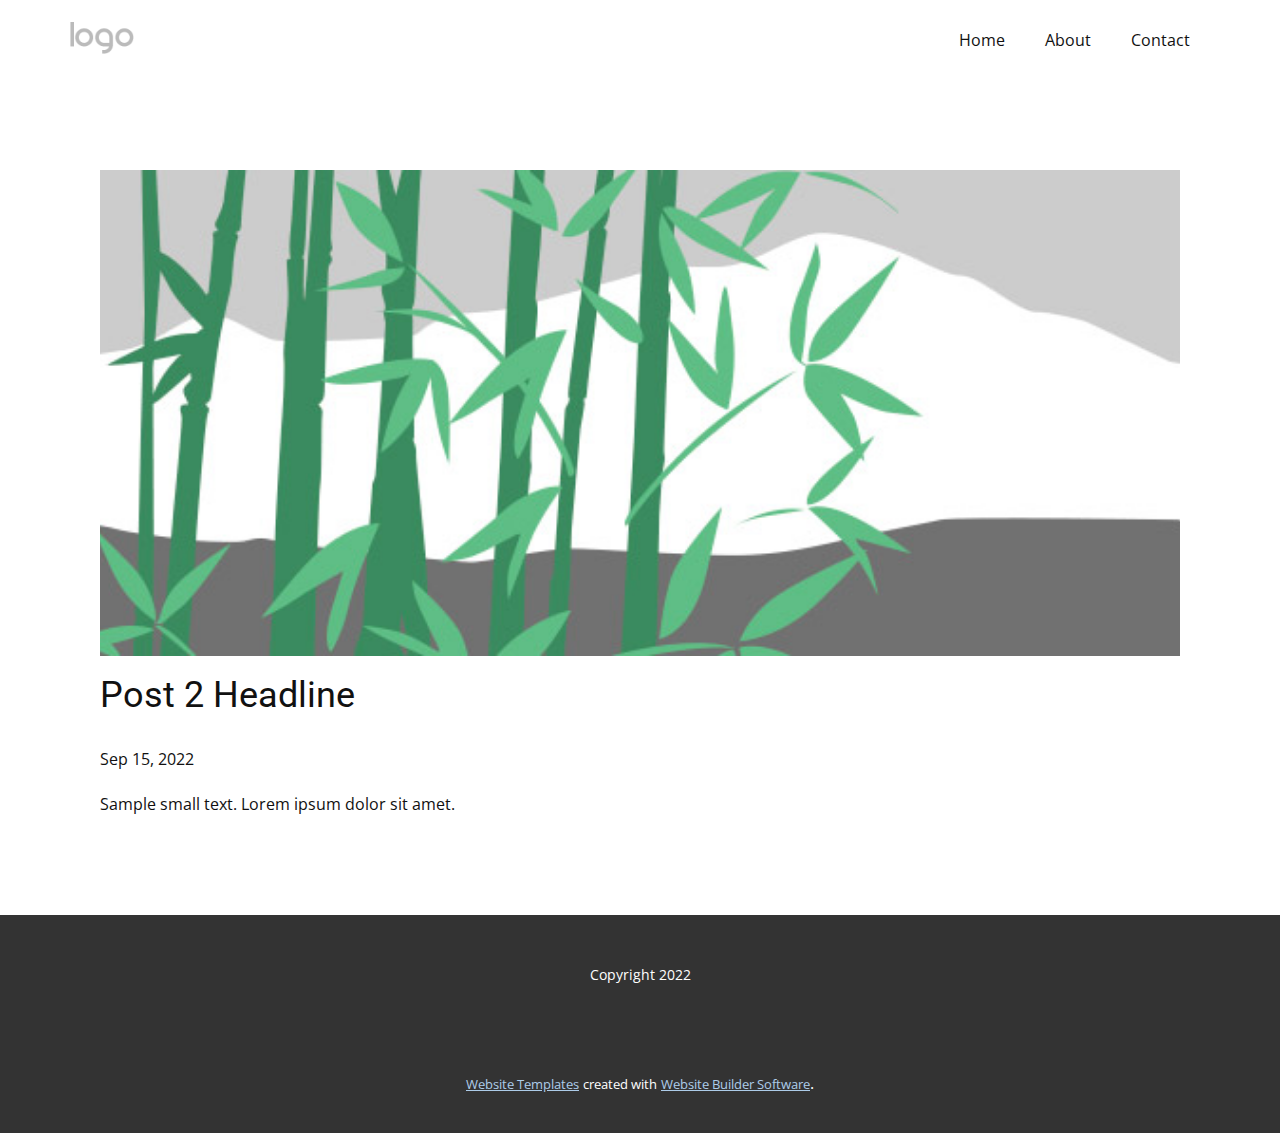
<file: blog/post-1.html>
<!doctype html>
<html style="font-size: 16px;" lang="en"><head>
    <meta name="viewport" content="width=device-width, initial-scale=1.0">
    <meta charset="utf-8">
    <meta name="keywords" content="Post 1 Headline">
    <meta name="description" content="">
    <title>Post 2 Headline</title>
    <link rel="stylesheet" href="../nicepage.css" media="screen">
<link rel="stylesheet" href="../Post-Template.css" media="screen">
    <script class="u-script" type="text/javascript" src="../jquery.js" defer=""></script>
    <script class="u-script" type="text/javascript" src="../nicepage.js" defer=""></script>
    <meta name="generator" content="Nicepage 4.18.4, nicepage.com">
    <link id="u-theme-google-font" rel="stylesheet" href="https://fonts.googleapis.com/css?family=Roboto:100,100i,300,300i,400,400i,500,500i,700,700i,900,900i|Open+Sans:300,300i,400,400i,500,500i,600,600i,700,700i,800,800i">
    
    
    <script type="application/ld+json">{
		"@context": "http://schema.org",
		"@type": "Organization",
		"name": "",
		"logo": "images/default-logo.png"
}</script>
    <meta name="theme-color" content="#478ac9">
  </head>
  <body class="u-body u-xl-mode" data-lang="en"><header class="u-clearfix u-header u-header" id="sec-1aeb"><div class="u-clearfix u-sheet u-valign-middle u-sheet-1">
        <a href="https://nicepage.com" class="u-image u-logo u-image-1">
          <img src="../images/default-logo.png" class="u-logo-image u-logo-image-1">
        </a>
        <nav class="u-menu u-menu-dropdown u-offcanvas u-menu-1">
          <div class="menu-collapse" style="font-size: 1rem; letter-spacing: 0px;">
            <a class="u-button-style u-custom-left-right-menu-spacing u-custom-padding-bottom u-custom-top-bottom-menu-spacing u-nav-link u-text-active-palette-1-base u-text-hover-palette-2-base" href="#">
              <svg class="u-svg-link" viewBox="0 0 24 24"><use xmlns:xlink="http://www.w3.org/1999/xlink" xlink:href="#menu-hamburger"></use></svg>
              <svg class="u-svg-content" version="1.1" id="menu-hamburger" viewBox="0 0 16 16" x="0px" y="0px" xmlns:xlink="http://www.w3.org/1999/xlink" xmlns="http://www.w3.org/2000/svg"><g><rect y="1" width="16" height="2"></rect><rect y="7" width="16" height="2"></rect><rect y="13" width="16" height="2"></rect>
</g></svg>
            </a>
          </div>
          <div class="u-nav-container">
            <ul class="u-nav u-unstyled u-nav-1"><li class="u-nav-item"><a class="u-button-style u-nav-link u-text-active-palette-1-base u-text-hover-palette-2-base" href="../Home.html" style="padding: 10px 20px;">Home</a>
</li><li class="u-nav-item"><a class="u-button-style u-nav-link u-text-active-palette-1-base u-text-hover-palette-2-base" href="../About.html" style="padding: 10px 20px;">About</a>
</li><li class="u-nav-item"><a class="u-button-style u-nav-link u-text-active-palette-1-base u-text-hover-palette-2-base" href="../Contact.html" style="padding: 10px 20px;">Contact</a>
</li></ul>
          </div>
          <div class="u-nav-container-collapse">
            <div class="u-black u-container-style u-inner-container-layout u-opacity u-opacity-95 u-sidenav">
              <div class="u-inner-container-layout u-sidenav-overflow">
                <div class="u-menu-close"></div>
                <ul class="u-align-center u-nav u-popupmenu-items u-unstyled u-nav-2"><li class="u-nav-item"><a class="u-button-style u-nav-link" href="../Home.html">Home</a>
</li><li class="u-nav-item"><a class="u-button-style u-nav-link" href="../About.html">About</a>
</li><li class="u-nav-item"><a class="u-button-style u-nav-link" href="../Contact.html">Contact</a>
</li></ul>
              </div>
            </div>
            <div class="u-black u-menu-overlay u-opacity u-opacity-70"></div>
          </div>
        </nav>
      </div></header>
    <section class="u-align-center u-clearfix u-section-1" id="sec-601e">
      <div class="u-clearfix u-sheet u-valign-middle-md u-valign-middle-sm u-valign-middle-xs u-sheet-1"><!--post_details--><!--post_details_options_json--><!--{"source":""}--><!--/post_details_options_json--><!--blog_post-->
        <div class="u-container-style u-expanded-width u-post-details u-post-details-1">
          <div class="u-container-layout u-valign-middle u-container-layout-1"><!--blog_post_image-->
            <img alt="" class="u-blog-control u-expanded-width u-image u-image-default u-image-1" src="../images/68f64b9d.jpeg"><!--/blog_post_image--><!--blog_post_header-->
            <h2 class="u-blog-control u-text u-text-1">Post 2 Headline</h2><!--/blog_post_header--><!--blog_post_metadata-->
            <div class="u-blog-control u-metadata u-metadata-1"><!--blog_post_metadata_date-->
              <span class="u-meta-date u-meta-icon">Sep 15, 2022</span><!--/blog_post_metadata_date--><!--blog_post_metadata_category-->
              <!--/blog_post_metadata_category--><!--blog_post_metadata_comments-->
              <!--/blog_post_metadata_comments-->
            </div><!--/blog_post_metadata--><!--blog_post_content-->
            <div class="u-align-justify u-blog-control u-post-content u-text u-text-2 fr-view">
  Sample small text. Lorem ipsum dolor sit amet.
  </div><!--/blog_post_content-->
          </div>
        </div><!--/blog_post--><!--/post_details-->
      </div>
    </section>
    
    
    <footer class="u-align-center u-clearfix u-footer u-grey-80 u-footer" id="sec-b4e8"><div class="u-clearfix u-sheet u-sheet-1">
        <p class="u-small-text u-text u-text-variant u-text-1">Copyright 2022<br>
        </p>
      </div></footer>
    <section class="u-backlink u-clearfix u-grey-80">
      <a class="u-link" href="https://nicepage.com/website-templates" target="_blank">
        <span>Website Templates</span>
      </a>
      <p class="u-text">
        <span>created with</span>
      </p>
      <a class="u-link" href="" target="_blank">
        <span>Website Builder Software</span>
      </a>. 
    </section>
  
</body></html>
</file>
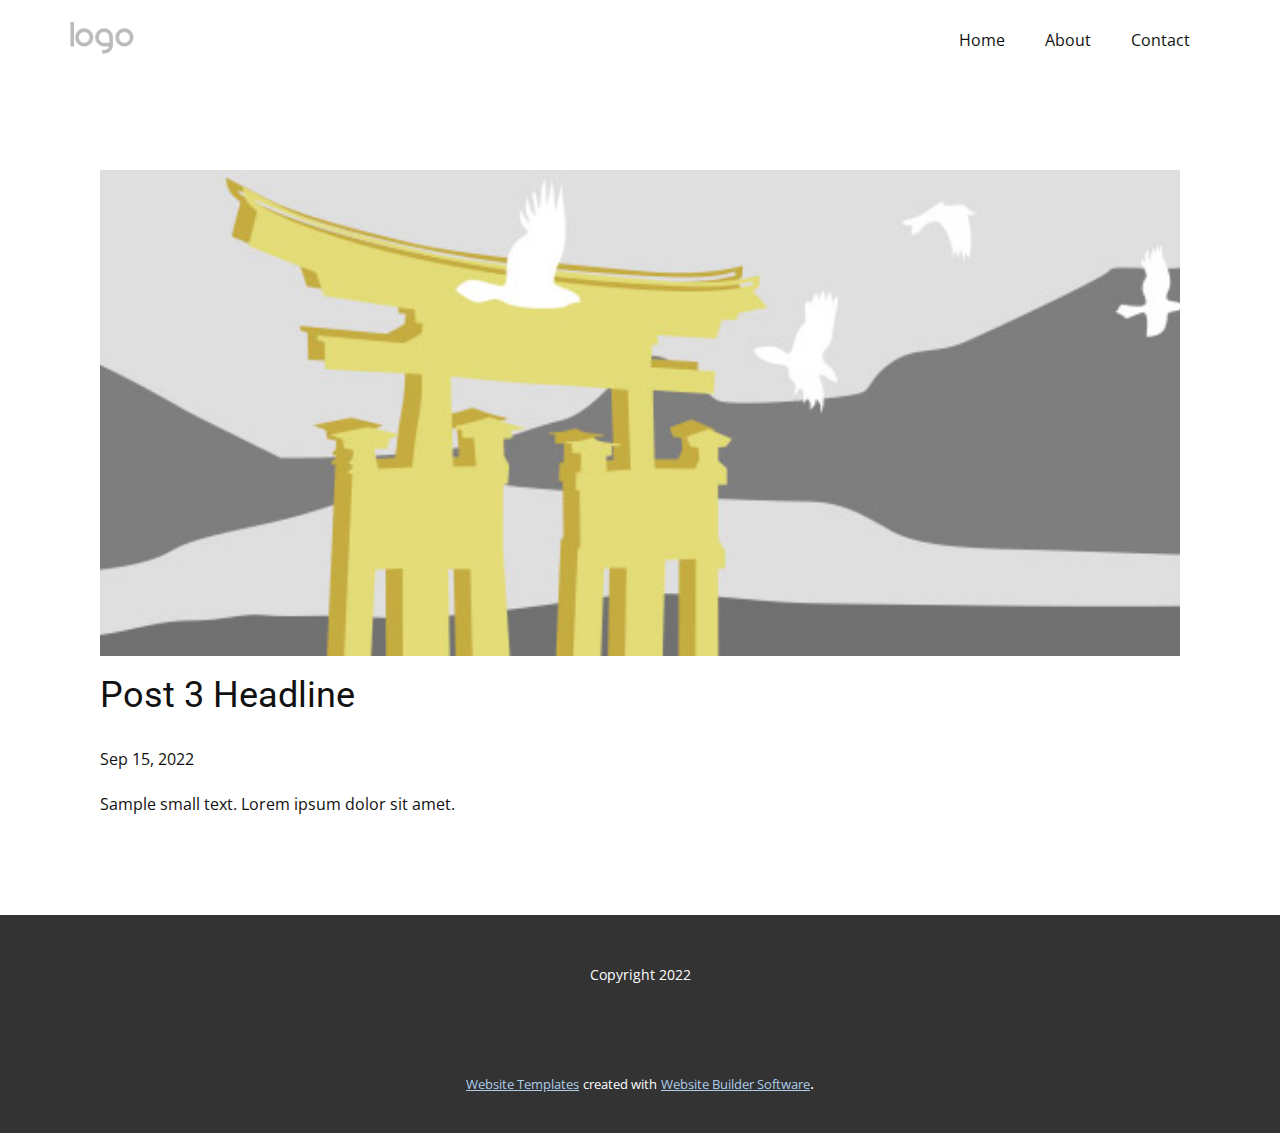
<file: blog/post-2.html>
<!doctype html>
<html style="font-size: 16px;" lang="en"><head>
    <meta name="viewport" content="width=device-width, initial-scale=1.0">
    <meta charset="utf-8">
    <meta name="keywords" content="Post 1 Headline">
    <meta name="description" content="">
    <title>Post 3 Headline</title>
    <link rel="stylesheet" href="../nicepage.css" media="screen">
<link rel="stylesheet" href="../Post-Template.css" media="screen">
    <script class="u-script" type="text/javascript" src="../jquery.js" defer=""></script>
    <script class="u-script" type="text/javascript" src="../nicepage.js" defer=""></script>
    <meta name="generator" content="Nicepage 4.18.4, nicepage.com">
    <link id="u-theme-google-font" rel="stylesheet" href="https://fonts.googleapis.com/css?family=Roboto:100,100i,300,300i,400,400i,500,500i,700,700i,900,900i|Open+Sans:300,300i,400,400i,500,500i,600,600i,700,700i,800,800i">
    
    
    <script type="application/ld+json">{
		"@context": "http://schema.org",
		"@type": "Organization",
		"name": "",
		"logo": "images/default-logo.png"
}</script>
    <meta name="theme-color" content="#478ac9">
  </head>
  <body class="u-body u-xl-mode" data-lang="en"><header class="u-clearfix u-header u-header" id="sec-1aeb"><div class="u-clearfix u-sheet u-valign-middle u-sheet-1">
        <a href="https://nicepage.com" class="u-image u-logo u-image-1">
          <img src="../images/default-logo.png" class="u-logo-image u-logo-image-1">
        </a>
        <nav class="u-menu u-menu-dropdown u-offcanvas u-menu-1">
          <div class="menu-collapse" style="font-size: 1rem; letter-spacing: 0px;">
            <a class="u-button-style u-custom-left-right-menu-spacing u-custom-padding-bottom u-custom-top-bottom-menu-spacing u-nav-link u-text-active-palette-1-base u-text-hover-palette-2-base" href="#">
              <svg class="u-svg-link" viewBox="0 0 24 24"><use xmlns:xlink="http://www.w3.org/1999/xlink" xlink:href="#menu-hamburger"></use></svg>
              <svg class="u-svg-content" version="1.1" id="menu-hamburger" viewBox="0 0 16 16" x="0px" y="0px" xmlns:xlink="http://www.w3.org/1999/xlink" xmlns="http://www.w3.org/2000/svg"><g><rect y="1" width="16" height="2"></rect><rect y="7" width="16" height="2"></rect><rect y="13" width="16" height="2"></rect>
</g></svg>
            </a>
          </div>
          <div class="u-nav-container">
            <ul class="u-nav u-unstyled u-nav-1"><li class="u-nav-item"><a class="u-button-style u-nav-link u-text-active-palette-1-base u-text-hover-palette-2-base" href="../Home.html" style="padding: 10px 20px;">Home</a>
</li><li class="u-nav-item"><a class="u-button-style u-nav-link u-text-active-palette-1-base u-text-hover-palette-2-base" href="../About.html" style="padding: 10px 20px;">About</a>
</li><li class="u-nav-item"><a class="u-button-style u-nav-link u-text-active-palette-1-base u-text-hover-palette-2-base" href="../Contact.html" style="padding: 10px 20px;">Contact</a>
</li></ul>
          </div>
          <div class="u-nav-container-collapse">
            <div class="u-black u-container-style u-inner-container-layout u-opacity u-opacity-95 u-sidenav">
              <div class="u-inner-container-layout u-sidenav-overflow">
                <div class="u-menu-close"></div>
                <ul class="u-align-center u-nav u-popupmenu-items u-unstyled u-nav-2"><li class="u-nav-item"><a class="u-button-style u-nav-link" href="../Home.html">Home</a>
</li><li class="u-nav-item"><a class="u-button-style u-nav-link" href="../About.html">About</a>
</li><li class="u-nav-item"><a class="u-button-style u-nav-link" href="../Contact.html">Contact</a>
</li></ul>
              </div>
            </div>
            <div class="u-black u-menu-overlay u-opacity u-opacity-70"></div>
          </div>
        </nav>
      </div></header>
    <section class="u-align-center u-clearfix u-section-1" id="sec-601e">
      <div class="u-clearfix u-sheet u-valign-middle-md u-valign-middle-sm u-valign-middle-xs u-sheet-1"><!--post_details--><!--post_details_options_json--><!--{"source":""}--><!--/post_details_options_json--><!--blog_post-->
        <div class="u-container-style u-expanded-width u-post-details u-post-details-1">
          <div class="u-container-layout u-valign-middle u-container-layout-1"><!--blog_post_image-->
            <img alt="" class="u-blog-control u-expanded-width u-image u-image-default u-image-1" src="../images/8ad73f3c.jpeg"><!--/blog_post_image--><!--blog_post_header-->
            <h2 class="u-blog-control u-text u-text-1">Post 3 Headline</h2><!--/blog_post_header--><!--blog_post_metadata-->
            <div class="u-blog-control u-metadata u-metadata-1"><!--blog_post_metadata_date-->
              <span class="u-meta-date u-meta-icon">Sep 15, 2022</span><!--/blog_post_metadata_date--><!--blog_post_metadata_category-->
              <!--/blog_post_metadata_category--><!--blog_post_metadata_comments-->
              <!--/blog_post_metadata_comments-->
            </div><!--/blog_post_metadata--><!--blog_post_content-->
            <div class="u-align-justify u-blog-control u-post-content u-text u-text-2 fr-view">
  Sample small text. Lorem ipsum dolor sit amet.
  </div><!--/blog_post_content-->
          </div>
        </div><!--/blog_post--><!--/post_details-->
      </div>
    </section>
    
    
    <footer class="u-align-center u-clearfix u-footer u-grey-80 u-footer" id="sec-b4e8"><div class="u-clearfix u-sheet u-sheet-1">
        <p class="u-small-text u-text u-text-variant u-text-1">Copyright 2022<br>
        </p>
      </div></footer>
    <section class="u-backlink u-clearfix u-grey-80">
      <a class="u-link" href="https://nicepage.com/website-templates" target="_blank">
        <span>Website Templates</span>
      </a>
      <p class="u-text">
        <span>created with</span>
      </p>
      <a class="u-link" href="" target="_blank">
        <span>Website Builder Software</span>
      </a>. 
    </section>
  
</body></html>
</file>
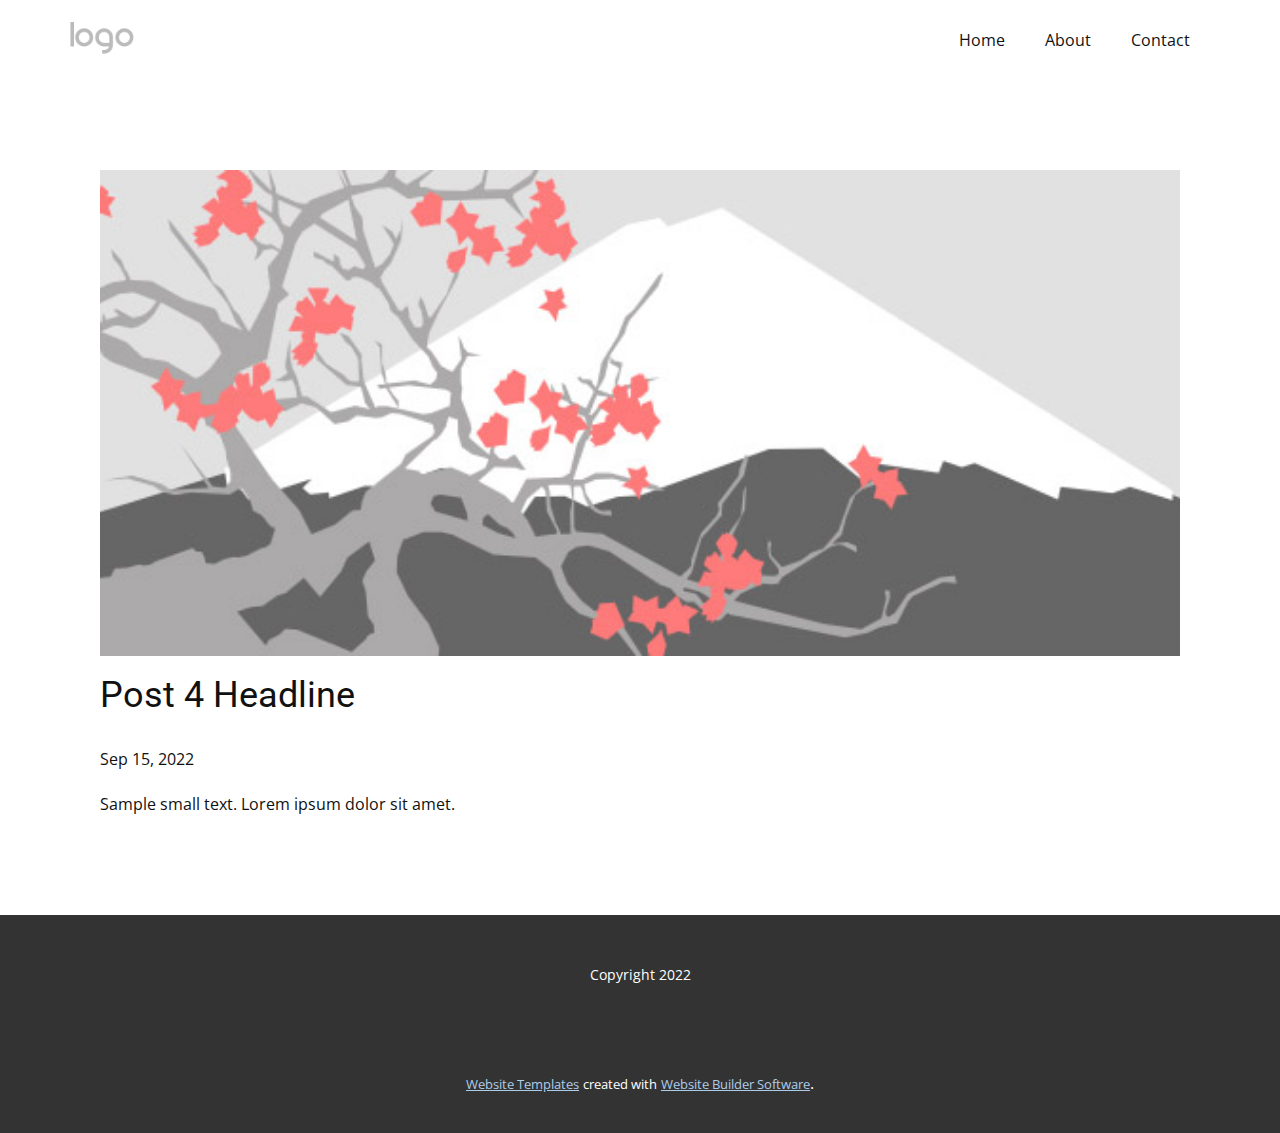
<file: blog/post-3.html>
<!doctype html>
<html style="font-size: 16px;" lang="en"><head>
    <meta name="viewport" content="width=device-width, initial-scale=1.0">
    <meta charset="utf-8">
    <meta name="keywords" content="Post 1 Headline">
    <meta name="description" content="">
    <title>Post 4 Headline</title>
    <link rel="stylesheet" href="../nicepage.css" media="screen">
<link rel="stylesheet" href="../Post-Template.css" media="screen">
    <script class="u-script" type="text/javascript" src="../jquery.js" defer=""></script>
    <script class="u-script" type="text/javascript" src="../nicepage.js" defer=""></script>
    <meta name="generator" content="Nicepage 4.18.4, nicepage.com">
    <link id="u-theme-google-font" rel="stylesheet" href="https://fonts.googleapis.com/css?family=Roboto:100,100i,300,300i,400,400i,500,500i,700,700i,900,900i|Open+Sans:300,300i,400,400i,500,500i,600,600i,700,700i,800,800i">
    
    
    <script type="application/ld+json">{
		"@context": "http://schema.org",
		"@type": "Organization",
		"name": "",
		"logo": "images/default-logo.png"
}</script>
    <meta name="theme-color" content="#478ac9">
  </head>
  <body class="u-body u-xl-mode" data-lang="en"><header class="u-clearfix u-header u-header" id="sec-1aeb"><div class="u-clearfix u-sheet u-valign-middle u-sheet-1">
        <a href="https://nicepage.com" class="u-image u-logo u-image-1">
          <img src="../images/default-logo.png" class="u-logo-image u-logo-image-1">
        </a>
        <nav class="u-menu u-menu-dropdown u-offcanvas u-menu-1">
          <div class="menu-collapse" style="font-size: 1rem; letter-spacing: 0px;">
            <a class="u-button-style u-custom-left-right-menu-spacing u-custom-padding-bottom u-custom-top-bottom-menu-spacing u-nav-link u-text-active-palette-1-base u-text-hover-palette-2-base" href="#">
              <svg class="u-svg-link" viewBox="0 0 24 24"><use xmlns:xlink="http://www.w3.org/1999/xlink" xlink:href="#menu-hamburger"></use></svg>
              <svg class="u-svg-content" version="1.1" id="menu-hamburger" viewBox="0 0 16 16" x="0px" y="0px" xmlns:xlink="http://www.w3.org/1999/xlink" xmlns="http://www.w3.org/2000/svg"><g><rect y="1" width="16" height="2"></rect><rect y="7" width="16" height="2"></rect><rect y="13" width="16" height="2"></rect>
</g></svg>
            </a>
          </div>
          <div class="u-nav-container">
            <ul class="u-nav u-unstyled u-nav-1"><li class="u-nav-item"><a class="u-button-style u-nav-link u-text-active-palette-1-base u-text-hover-palette-2-base" href="../Home.html" style="padding: 10px 20px;">Home</a>
</li><li class="u-nav-item"><a class="u-button-style u-nav-link u-text-active-palette-1-base u-text-hover-palette-2-base" href="../About.html" style="padding: 10px 20px;">About</a>
</li><li class="u-nav-item"><a class="u-button-style u-nav-link u-text-active-palette-1-base u-text-hover-palette-2-base" href="../Contact.html" style="padding: 10px 20px;">Contact</a>
</li></ul>
          </div>
          <div class="u-nav-container-collapse">
            <div class="u-black u-container-style u-inner-container-layout u-opacity u-opacity-95 u-sidenav">
              <div class="u-inner-container-layout u-sidenav-overflow">
                <div class="u-menu-close"></div>
                <ul class="u-align-center u-nav u-popupmenu-items u-unstyled u-nav-2"><li class="u-nav-item"><a class="u-button-style u-nav-link" href="../Home.html">Home</a>
</li><li class="u-nav-item"><a class="u-button-style u-nav-link" href="../About.html">About</a>
</li><li class="u-nav-item"><a class="u-button-style u-nav-link" href="../Contact.html">Contact</a>
</li></ul>
              </div>
            </div>
            <div class="u-black u-menu-overlay u-opacity u-opacity-70"></div>
          </div>
        </nav>
      </div></header>
    <section class="u-align-center u-clearfix u-section-1" id="sec-601e">
      <div class="u-clearfix u-sheet u-valign-middle-md u-valign-middle-sm u-valign-middle-xs u-sheet-1"><!--post_details--><!--post_details_options_json--><!--{"source":""}--><!--/post_details_options_json--><!--blog_post-->
        <div class="u-container-style u-expanded-width u-post-details u-post-details-1">
          <div class="u-container-layout u-valign-middle u-container-layout-1"><!--blog_post_image-->
            <img alt="" class="u-blog-control u-expanded-width u-image u-image-default u-image-1" src="../images/0fd3416c.jpeg"><!--/blog_post_image--><!--blog_post_header-->
            <h2 class="u-blog-control u-text u-text-1">Post 4 Headline</h2><!--/blog_post_header--><!--blog_post_metadata-->
            <div class="u-blog-control u-metadata u-metadata-1"><!--blog_post_metadata_date-->
              <span class="u-meta-date u-meta-icon">Sep 15, 2022</span><!--/blog_post_metadata_date--><!--blog_post_metadata_category-->
              <!--/blog_post_metadata_category--><!--blog_post_metadata_comments-->
              <!--/blog_post_metadata_comments-->
            </div><!--/blog_post_metadata--><!--blog_post_content-->
            <div class="u-align-justify u-blog-control u-post-content u-text u-text-2 fr-view">
  Sample small text. Lorem ipsum dolor sit amet.
  </div><!--/blog_post_content-->
          </div>
        </div><!--/blog_post--><!--/post_details-->
      </div>
    </section>
    
    
    <footer class="u-align-center u-clearfix u-footer u-grey-80 u-footer" id="sec-b4e8"><div class="u-clearfix u-sheet u-sheet-1">
        <p class="u-small-text u-text u-text-variant u-text-1">Copyright 2022<br>
        </p>
      </div></footer>
    <section class="u-backlink u-clearfix u-grey-80">
      <a class="u-link" href="https://nicepage.com/website-templates" target="_blank">
        <span>Website Templates</span>
      </a>
      <p class="u-text">
        <span>created with</span>
      </p>
      <a class="u-link" href="" target="_blank">
        <span>Website Builder Software</span>
      </a>. 
    </section>
  
</body></html>
</file>
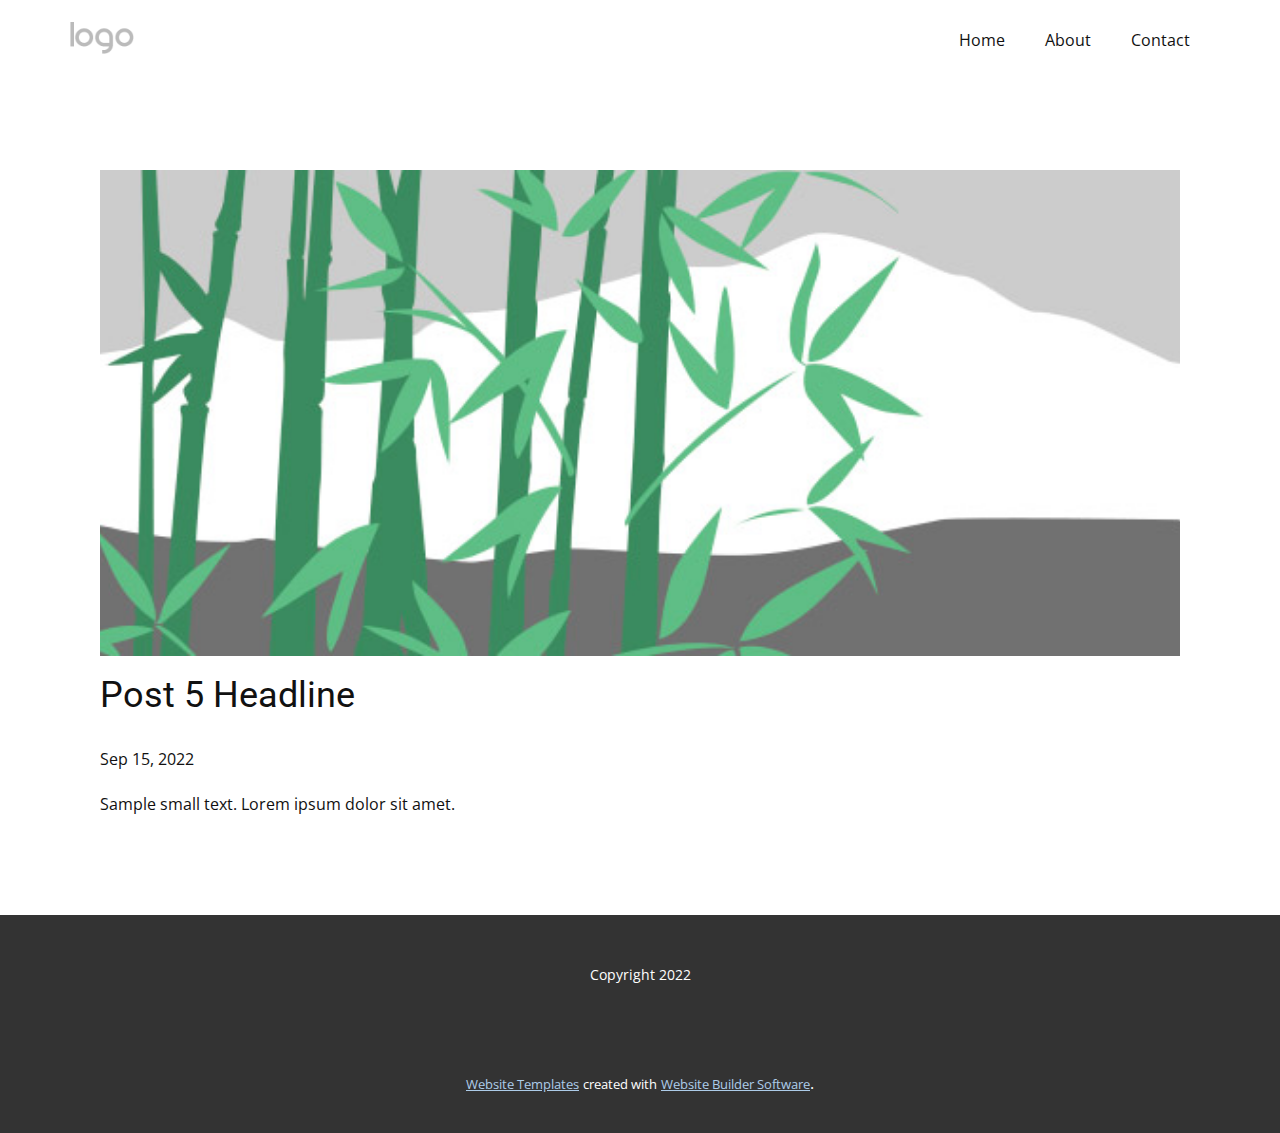
<file: blog/post-4.html>
<!doctype html>
<html style="font-size: 16px;" lang="en"><head>
    <meta name="viewport" content="width=device-width, initial-scale=1.0">
    <meta charset="utf-8">
    <meta name="keywords" content="Post 1 Headline">
    <meta name="description" content="">
    <title>Post 5 Headline</title>
    <link rel="stylesheet" href="../nicepage.css" media="screen">
<link rel="stylesheet" href="../Post-Template.css" media="screen">
    <script class="u-script" type="text/javascript" src="../jquery.js" defer=""></script>
    <script class="u-script" type="text/javascript" src="../nicepage.js" defer=""></script>
    <meta name="generator" content="Nicepage 4.18.4, nicepage.com">
    <link id="u-theme-google-font" rel="stylesheet" href="https://fonts.googleapis.com/css?family=Roboto:100,100i,300,300i,400,400i,500,500i,700,700i,900,900i|Open+Sans:300,300i,400,400i,500,500i,600,600i,700,700i,800,800i">
    
    
    <script type="application/ld+json">{
		"@context": "http://schema.org",
		"@type": "Organization",
		"name": "",
		"logo": "images/default-logo.png"
}</script>
    <meta name="theme-color" content="#478ac9">
  </head>
  <body class="u-body u-xl-mode" data-lang="en"><header class="u-clearfix u-header u-header" id="sec-1aeb"><div class="u-clearfix u-sheet u-valign-middle u-sheet-1">
        <a href="https://nicepage.com" class="u-image u-logo u-image-1">
          <img src="../images/default-logo.png" class="u-logo-image u-logo-image-1">
        </a>
        <nav class="u-menu u-menu-dropdown u-offcanvas u-menu-1">
          <div class="menu-collapse" style="font-size: 1rem; letter-spacing: 0px;">
            <a class="u-button-style u-custom-left-right-menu-spacing u-custom-padding-bottom u-custom-top-bottom-menu-spacing u-nav-link u-text-active-palette-1-base u-text-hover-palette-2-base" href="#">
              <svg class="u-svg-link" viewBox="0 0 24 24"><use xmlns:xlink="http://www.w3.org/1999/xlink" xlink:href="#menu-hamburger"></use></svg>
              <svg class="u-svg-content" version="1.1" id="menu-hamburger" viewBox="0 0 16 16" x="0px" y="0px" xmlns:xlink="http://www.w3.org/1999/xlink" xmlns="http://www.w3.org/2000/svg"><g><rect y="1" width="16" height="2"></rect><rect y="7" width="16" height="2"></rect><rect y="13" width="16" height="2"></rect>
</g></svg>
            </a>
          </div>
          <div class="u-nav-container">
            <ul class="u-nav u-unstyled u-nav-1"><li class="u-nav-item"><a class="u-button-style u-nav-link u-text-active-palette-1-base u-text-hover-palette-2-base" href="../Home.html" style="padding: 10px 20px;">Home</a>
</li><li class="u-nav-item"><a class="u-button-style u-nav-link u-text-active-palette-1-base u-text-hover-palette-2-base" href="../About.html" style="padding: 10px 20px;">About</a>
</li><li class="u-nav-item"><a class="u-button-style u-nav-link u-text-active-palette-1-base u-text-hover-palette-2-base" href="../Contact.html" style="padding: 10px 20px;">Contact</a>
</li></ul>
          </div>
          <div class="u-nav-container-collapse">
            <div class="u-black u-container-style u-inner-container-layout u-opacity u-opacity-95 u-sidenav">
              <div class="u-inner-container-layout u-sidenav-overflow">
                <div class="u-menu-close"></div>
                <ul class="u-align-center u-nav u-popupmenu-items u-unstyled u-nav-2"><li class="u-nav-item"><a class="u-button-style u-nav-link" href="../Home.html">Home</a>
</li><li class="u-nav-item"><a class="u-button-style u-nav-link" href="../About.html">About</a>
</li><li class="u-nav-item"><a class="u-button-style u-nav-link" href="../Contact.html">Contact</a>
</li></ul>
              </div>
            </div>
            <div class="u-black u-menu-overlay u-opacity u-opacity-70"></div>
          </div>
        </nav>
      </div></header>
    <section class="u-align-center u-clearfix u-section-1" id="sec-601e">
      <div class="u-clearfix u-sheet u-valign-middle-md u-valign-middle-sm u-valign-middle-xs u-sheet-1"><!--post_details--><!--post_details_options_json--><!--{"source":""}--><!--/post_details_options_json--><!--blog_post-->
        <div class="u-container-style u-expanded-width u-post-details u-post-details-1">
          <div class="u-container-layout u-valign-middle u-container-layout-1"><!--blog_post_image-->
            <img alt="" class="u-blog-control u-expanded-width u-image u-image-default u-image-1" src="../images/68f64b9d.jpeg"><!--/blog_post_image--><!--blog_post_header-->
            <h2 class="u-blog-control u-text u-text-1">Post 5 Headline</h2><!--/blog_post_header--><!--blog_post_metadata-->
            <div class="u-blog-control u-metadata u-metadata-1"><!--blog_post_metadata_date-->
              <span class="u-meta-date u-meta-icon">Sep 15, 2022</span><!--/blog_post_metadata_date--><!--blog_post_metadata_category-->
              <!--/blog_post_metadata_category--><!--blog_post_metadata_comments-->
              <!--/blog_post_metadata_comments-->
            </div><!--/blog_post_metadata--><!--blog_post_content-->
            <div class="u-align-justify u-blog-control u-post-content u-text u-text-2 fr-view">
  Sample small text. Lorem ipsum dolor sit amet.
  </div><!--/blog_post_content-->
          </div>
        </div><!--/blog_post--><!--/post_details-->
      </div>
    </section>
    
    
    <footer class="u-align-center u-clearfix u-footer u-grey-80 u-footer" id="sec-b4e8"><div class="u-clearfix u-sheet u-sheet-1">
        <p class="u-small-text u-text u-text-variant u-text-1">Copyright 2022<br>
        </p>
      </div></footer>
    <section class="u-backlink u-clearfix u-grey-80">
      <a class="u-link" href="https://nicepage.com/website-templates" target="_blank">
        <span>Website Templates</span>
      </a>
      <p class="u-text">
        <span>created with</span>
      </p>
      <a class="u-link" href="" target="_blank">
        <span>Website Builder Software</span>
      </a>. 
    </section>
  
</body></html>
</file>
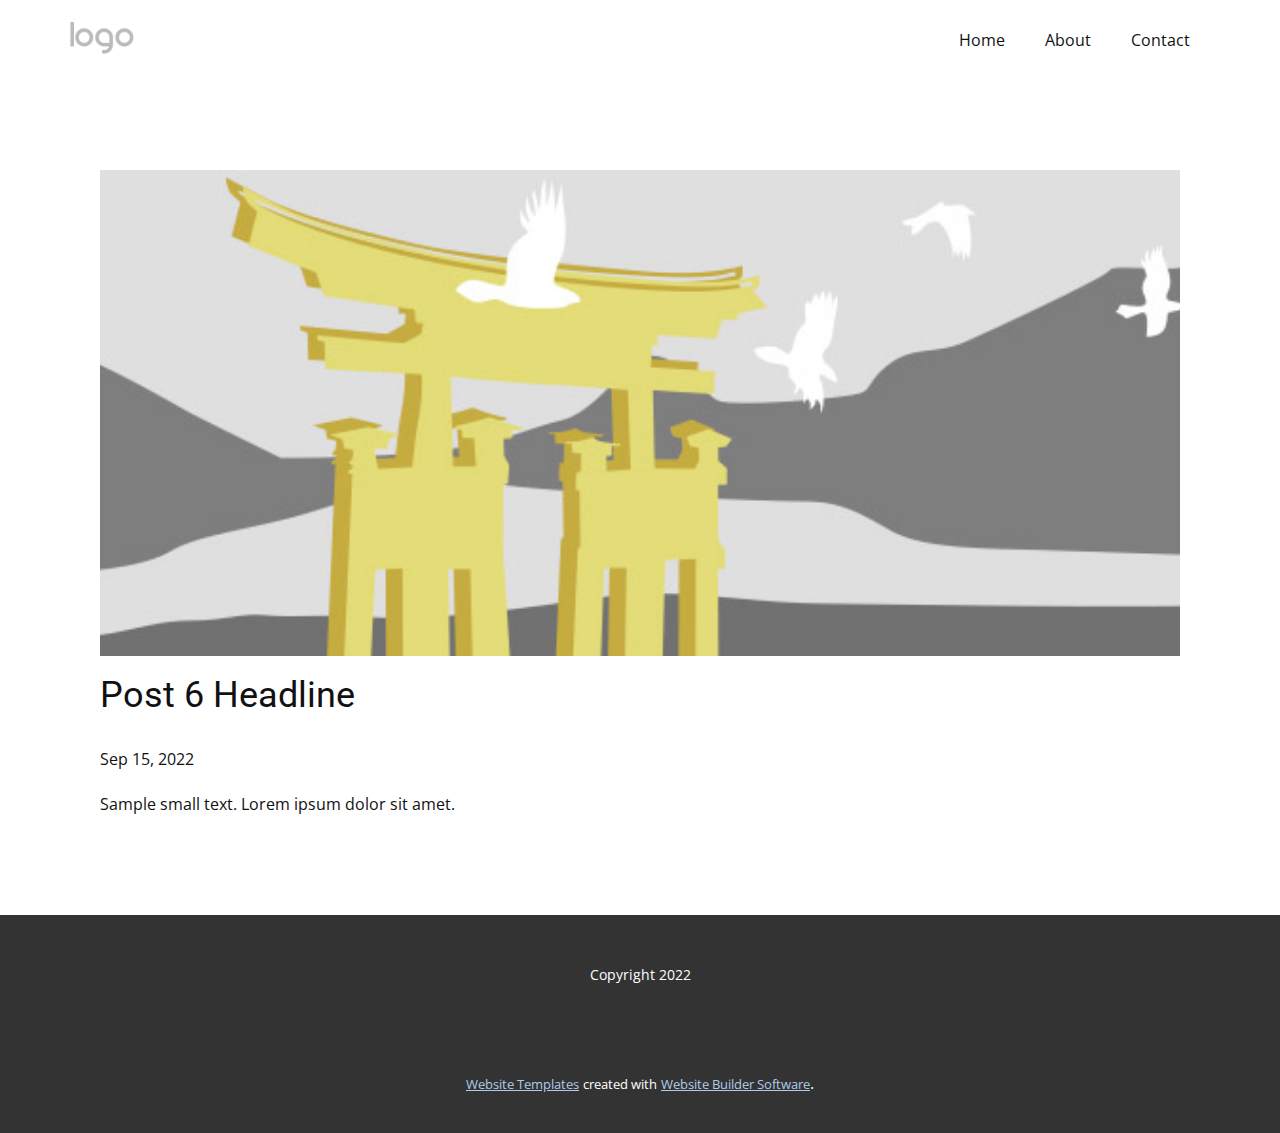
<file: blog/post-5.html>
<!doctype html>
<html style="font-size: 16px;" lang="en"><head>
    <meta name="viewport" content="width=device-width, initial-scale=1.0">
    <meta charset="utf-8">
    <meta name="keywords" content="Post 1 Headline">
    <meta name="description" content="">
    <title>Post 6 Headline</title>
    <link rel="stylesheet" href="../nicepage.css" media="screen">
<link rel="stylesheet" href="../Post-Template.css" media="screen">
    <script class="u-script" type="text/javascript" src="../jquery.js" defer=""></script>
    <script class="u-script" type="text/javascript" src="../nicepage.js" defer=""></script>
    <meta name="generator" content="Nicepage 4.18.4, nicepage.com">
    <link id="u-theme-google-font" rel="stylesheet" href="https://fonts.googleapis.com/css?family=Roboto:100,100i,300,300i,400,400i,500,500i,700,700i,900,900i|Open+Sans:300,300i,400,400i,500,500i,600,600i,700,700i,800,800i">
    
    
    <script type="application/ld+json">{
		"@context": "http://schema.org",
		"@type": "Organization",
		"name": "",
		"logo": "images/default-logo.png"
}</script>
    <meta name="theme-color" content="#478ac9">
  </head>
  <body class="u-body u-xl-mode" data-lang="en"><header class="u-clearfix u-header u-header" id="sec-1aeb"><div class="u-clearfix u-sheet u-valign-middle u-sheet-1">
        <a href="https://nicepage.com" class="u-image u-logo u-image-1">
          <img src="../images/default-logo.png" class="u-logo-image u-logo-image-1">
        </a>
        <nav class="u-menu u-menu-dropdown u-offcanvas u-menu-1">
          <div class="menu-collapse" style="font-size: 1rem; letter-spacing: 0px;">
            <a class="u-button-style u-custom-left-right-menu-spacing u-custom-padding-bottom u-custom-top-bottom-menu-spacing u-nav-link u-text-active-palette-1-base u-text-hover-palette-2-base" href="#">
              <svg class="u-svg-link" viewBox="0 0 24 24"><use xmlns:xlink="http://www.w3.org/1999/xlink" xlink:href="#menu-hamburger"></use></svg>
              <svg class="u-svg-content" version="1.1" id="menu-hamburger" viewBox="0 0 16 16" x="0px" y="0px" xmlns:xlink="http://www.w3.org/1999/xlink" xmlns="http://www.w3.org/2000/svg"><g><rect y="1" width="16" height="2"></rect><rect y="7" width="16" height="2"></rect><rect y="13" width="16" height="2"></rect>
</g></svg>
            </a>
          </div>
          <div class="u-nav-container">
            <ul class="u-nav u-unstyled u-nav-1"><li class="u-nav-item"><a class="u-button-style u-nav-link u-text-active-palette-1-base u-text-hover-palette-2-base" href="../Home.html" style="padding: 10px 20px;">Home</a>
</li><li class="u-nav-item"><a class="u-button-style u-nav-link u-text-active-palette-1-base u-text-hover-palette-2-base" href="../About.html" style="padding: 10px 20px;">About</a>
</li><li class="u-nav-item"><a class="u-button-style u-nav-link u-text-active-palette-1-base u-text-hover-palette-2-base" href="../Contact.html" style="padding: 10px 20px;">Contact</a>
</li></ul>
          </div>
          <div class="u-nav-container-collapse">
            <div class="u-black u-container-style u-inner-container-layout u-opacity u-opacity-95 u-sidenav">
              <div class="u-inner-container-layout u-sidenav-overflow">
                <div class="u-menu-close"></div>
                <ul class="u-align-center u-nav u-popupmenu-items u-unstyled u-nav-2"><li class="u-nav-item"><a class="u-button-style u-nav-link" href="../Home.html">Home</a>
</li><li class="u-nav-item"><a class="u-button-style u-nav-link" href="../About.html">About</a>
</li><li class="u-nav-item"><a class="u-button-style u-nav-link" href="../Contact.html">Contact</a>
</li></ul>
              </div>
            </div>
            <div class="u-black u-menu-overlay u-opacity u-opacity-70"></div>
          </div>
        </nav>
      </div></header>
    <section class="u-align-center u-clearfix u-section-1" id="sec-601e">
      <div class="u-clearfix u-sheet u-valign-middle-md u-valign-middle-sm u-valign-middle-xs u-sheet-1"><!--post_details--><!--post_details_options_json--><!--{"source":""}--><!--/post_details_options_json--><!--blog_post-->
        <div class="u-container-style u-expanded-width u-post-details u-post-details-1">
          <div class="u-container-layout u-valign-middle u-container-layout-1"><!--blog_post_image-->
            <img alt="" class="u-blog-control u-expanded-width u-image u-image-default u-image-1" src="../images/8ad73f3c.jpeg"><!--/blog_post_image--><!--blog_post_header-->
            <h2 class="u-blog-control u-text u-text-1">Post 6 Headline</h2><!--/blog_post_header--><!--blog_post_metadata-->
            <div class="u-blog-control u-metadata u-metadata-1"><!--blog_post_metadata_date-->
              <span class="u-meta-date u-meta-icon">Sep 15, 2022</span><!--/blog_post_metadata_date--><!--blog_post_metadata_category-->
              <!--/blog_post_metadata_category--><!--blog_post_metadata_comments-->
              <!--/blog_post_metadata_comments-->
            </div><!--/blog_post_metadata--><!--blog_post_content-->
            <div class="u-align-justify u-blog-control u-post-content u-text u-text-2 fr-view">
  Sample small text. Lorem ipsum dolor sit amet.
  </div><!--/blog_post_content-->
          </div>
        </div><!--/blog_post--><!--/post_details-->
      </div>
    </section>
    
    
    <footer class="u-align-center u-clearfix u-footer u-grey-80 u-footer" id="sec-b4e8"><div class="u-clearfix u-sheet u-sheet-1">
        <p class="u-small-text u-text u-text-variant u-text-1">Copyright 2022<br>
        </p>
      </div></footer>
    <section class="u-backlink u-clearfix u-grey-80">
      <a class="u-link" href="https://nicepage.com/website-templates" target="_blank">
        <span>Website Templates</span>
      </a>
      <p class="u-text">
        <span>created with</span>
      </p>
      <a class="u-link" href="" target="_blank">
        <span>Website Builder Software</span>
      </a>. 
    </section>
  
</body></html>
</file>
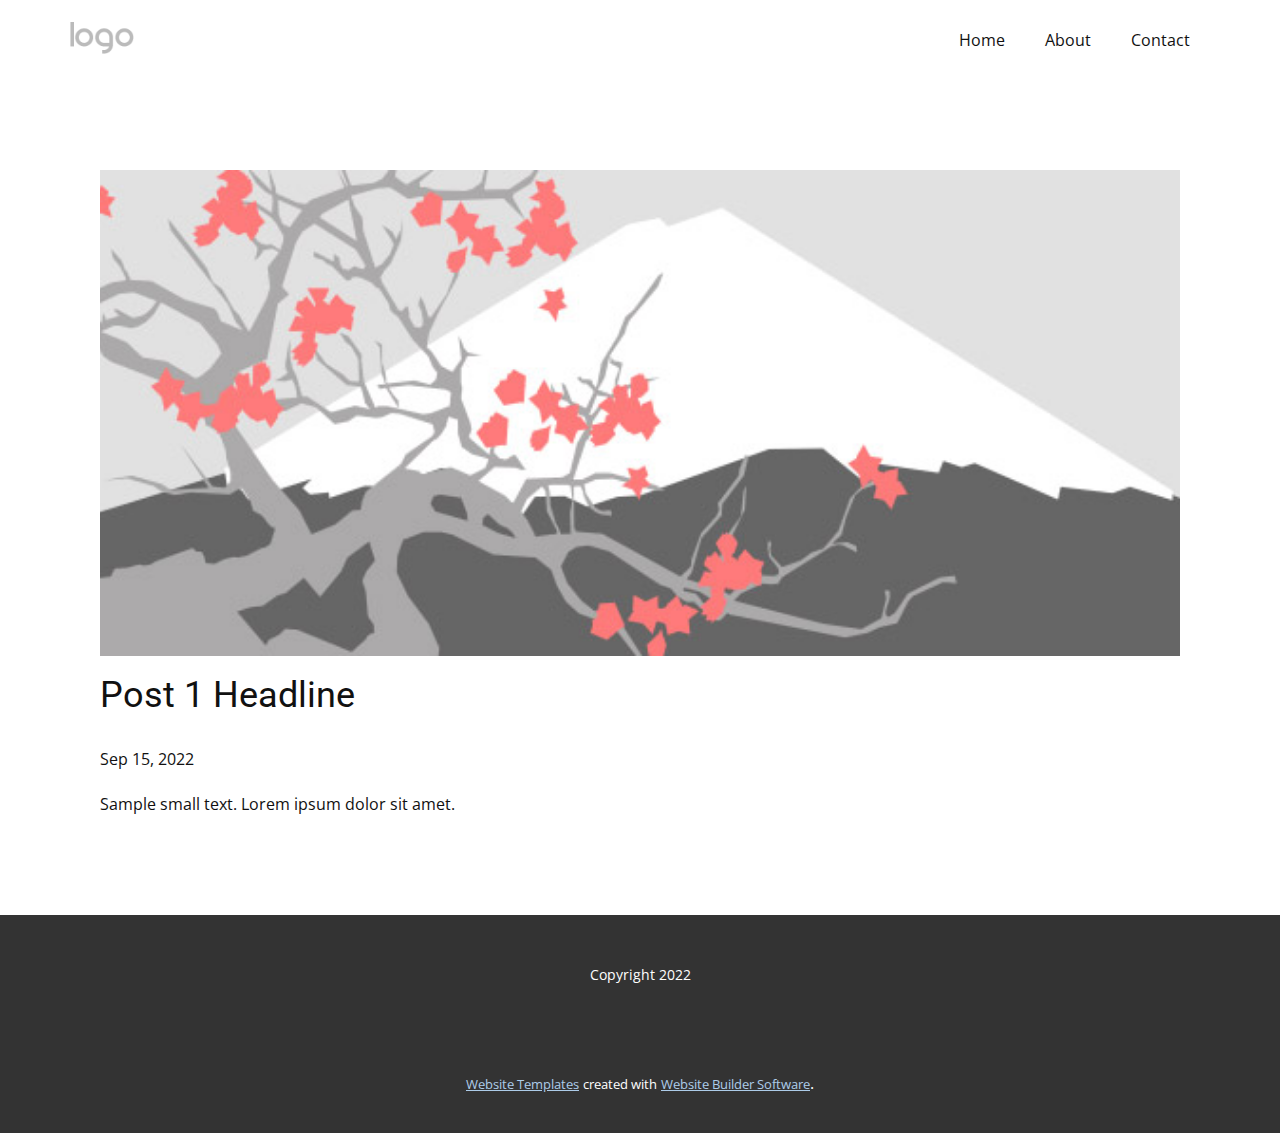
<file: blog/post.html>
<!doctype html>
<html style="font-size: 16px;" lang="en"><head>
    <meta name="viewport" content="width=device-width, initial-scale=1.0">
    <meta charset="utf-8">
    <meta name="keywords" content="Post 1 Headline">
    <meta name="description" content="">
    <title>Post 1 Headline</title>
    <link rel="stylesheet" href="../nicepage.css" media="screen">
<link rel="stylesheet" href="../Post-Template.css" media="screen">
    <script class="u-script" type="text/javascript" src="../jquery.js" defer=""></script>
    <script class="u-script" type="text/javascript" src="../nicepage.js" defer=""></script>
    <meta name="generator" content="Nicepage 4.18.4, nicepage.com">
    <link id="u-theme-google-font" rel="stylesheet" href="https://fonts.googleapis.com/css?family=Roboto:100,100i,300,300i,400,400i,500,500i,700,700i,900,900i|Open+Sans:300,300i,400,400i,500,500i,600,600i,700,700i,800,800i">
    
    
    <script type="application/ld+json">{
		"@context": "http://schema.org",
		"@type": "Organization",
		"name": "",
		"logo": "images/default-logo.png"
}</script>
    <meta name="theme-color" content="#478ac9">
  </head>
  <body class="u-body u-xl-mode" data-lang="en"><header class="u-clearfix u-header u-header" id="sec-1aeb"><div class="u-clearfix u-sheet u-valign-middle u-sheet-1">
        <a href="https://nicepage.com" class="u-image u-logo u-image-1">
          <img src="../images/default-logo.png" class="u-logo-image u-logo-image-1">
        </a>
        <nav class="u-menu u-menu-dropdown u-offcanvas u-menu-1">
          <div class="menu-collapse" style="font-size: 1rem; letter-spacing: 0px;">
            <a class="u-button-style u-custom-left-right-menu-spacing u-custom-padding-bottom u-custom-top-bottom-menu-spacing u-nav-link u-text-active-palette-1-base u-text-hover-palette-2-base" href="#">
              <svg class="u-svg-link" viewBox="0 0 24 24"><use xmlns:xlink="http://www.w3.org/1999/xlink" xlink:href="#menu-hamburger"></use></svg>
              <svg class="u-svg-content" version="1.1" id="menu-hamburger" viewBox="0 0 16 16" x="0px" y="0px" xmlns:xlink="http://www.w3.org/1999/xlink" xmlns="http://www.w3.org/2000/svg"><g><rect y="1" width="16" height="2"></rect><rect y="7" width="16" height="2"></rect><rect y="13" width="16" height="2"></rect>
</g></svg>
            </a>
          </div>
          <div class="u-nav-container">
            <ul class="u-nav u-unstyled u-nav-1"><li class="u-nav-item"><a class="u-button-style u-nav-link u-text-active-palette-1-base u-text-hover-palette-2-base" href="../Home.html" style="padding: 10px 20px;">Home</a>
</li><li class="u-nav-item"><a class="u-button-style u-nav-link u-text-active-palette-1-base u-text-hover-palette-2-base" href="../About.html" style="padding: 10px 20px;">About</a>
</li><li class="u-nav-item"><a class="u-button-style u-nav-link u-text-active-palette-1-base u-text-hover-palette-2-base" href="../Contact.html" style="padding: 10px 20px;">Contact</a>
</li></ul>
          </div>
          <div class="u-nav-container-collapse">
            <div class="u-black u-container-style u-inner-container-layout u-opacity u-opacity-95 u-sidenav">
              <div class="u-inner-container-layout u-sidenav-overflow">
                <div class="u-menu-close"></div>
                <ul class="u-align-center u-nav u-popupmenu-items u-unstyled u-nav-2"><li class="u-nav-item"><a class="u-button-style u-nav-link" href="../Home.html">Home</a>
</li><li class="u-nav-item"><a class="u-button-style u-nav-link" href="../About.html">About</a>
</li><li class="u-nav-item"><a class="u-button-style u-nav-link" href="../Contact.html">Contact</a>
</li></ul>
              </div>
            </div>
            <div class="u-black u-menu-overlay u-opacity u-opacity-70"></div>
          </div>
        </nav>
      </div></header>
    <section class="u-align-center u-clearfix u-section-1" id="sec-601e">
      <div class="u-clearfix u-sheet u-valign-middle-md u-valign-middle-sm u-valign-middle-xs u-sheet-1"><!--post_details--><!--post_details_options_json--><!--{"source":""}--><!--/post_details_options_json--><!--blog_post-->
        <div class="u-container-style u-expanded-width u-post-details u-post-details-1">
          <div class="u-container-layout u-valign-middle u-container-layout-1"><!--blog_post_image-->
            <img alt="" class="u-blog-control u-expanded-width u-image u-image-default u-image-1" src="../images/0fd3416c.jpeg"><!--/blog_post_image--><!--blog_post_header-->
            <h2 class="u-blog-control u-text u-text-1">Post 1 Headline</h2><!--/blog_post_header--><!--blog_post_metadata-->
            <div class="u-blog-control u-metadata u-metadata-1"><!--blog_post_metadata_date-->
              <span class="u-meta-date u-meta-icon">Sep 15, 2022</span><!--/blog_post_metadata_date--><!--blog_post_metadata_category-->
              <!--/blog_post_metadata_category--><!--blog_post_metadata_comments-->
              <!--/blog_post_metadata_comments-->
            </div><!--/blog_post_metadata--><!--blog_post_content-->
            <div class="u-align-justify u-blog-control u-post-content u-text u-text-2 fr-view">
  Sample small text. Lorem ipsum dolor sit amet.
  </div><!--/blog_post_content-->
          </div>
        </div><!--/blog_post--><!--/post_details-->
      </div>
    </section>
    
    
    <footer class="u-align-center u-clearfix u-footer u-grey-80 u-footer" id="sec-b4e8"><div class="u-clearfix u-sheet u-sheet-1">
        <p class="u-small-text u-text u-text-variant u-text-1">Copyright 2022<br>
        </p>
      </div></footer>
    <section class="u-backlink u-clearfix u-grey-80">
      <a class="u-link" href="https://nicepage.com/website-templates" target="_blank">
        <span>Website Templates</span>
      </a>
      <p class="u-text">
        <span>created with</span>
      </p>
      <a class="u-link" href="" target="_blank">
        <span>Website Builder Software</span>
      </a>. 
    </section>
  
</body></html>
</file>
